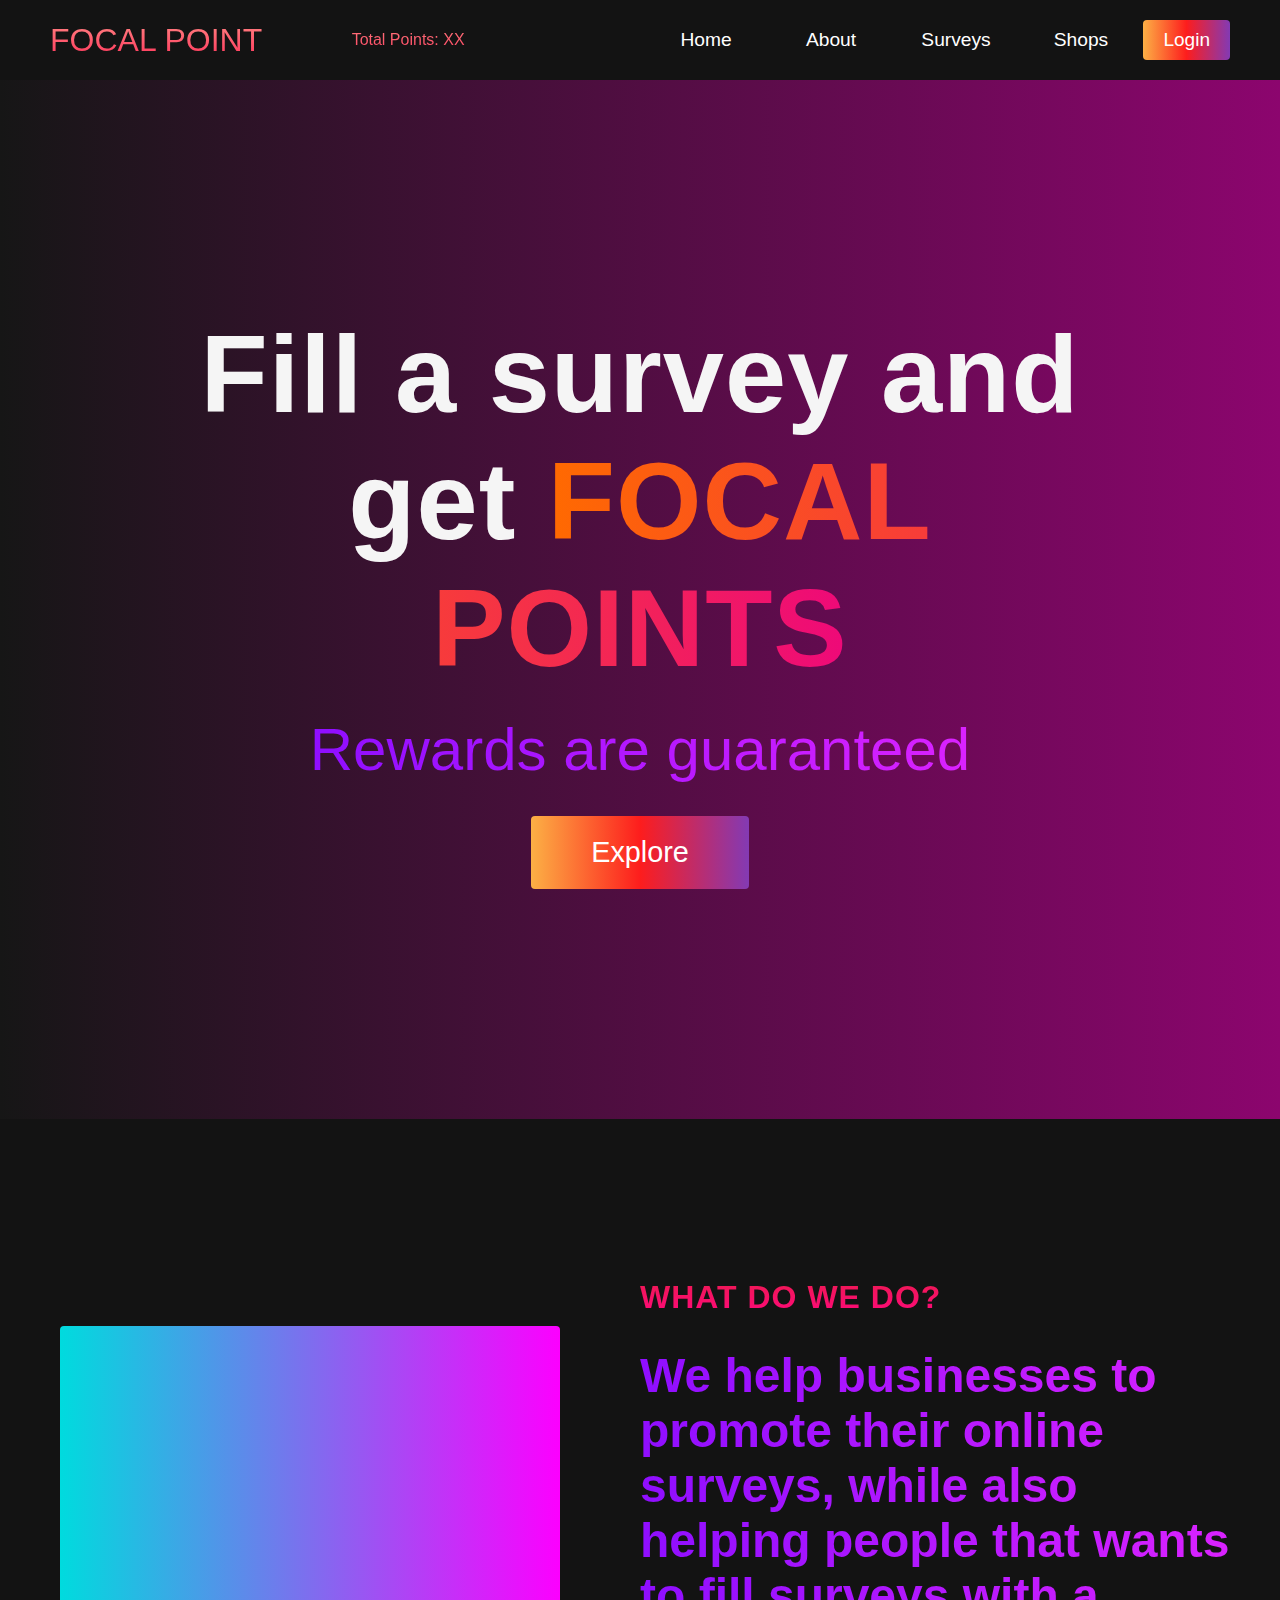
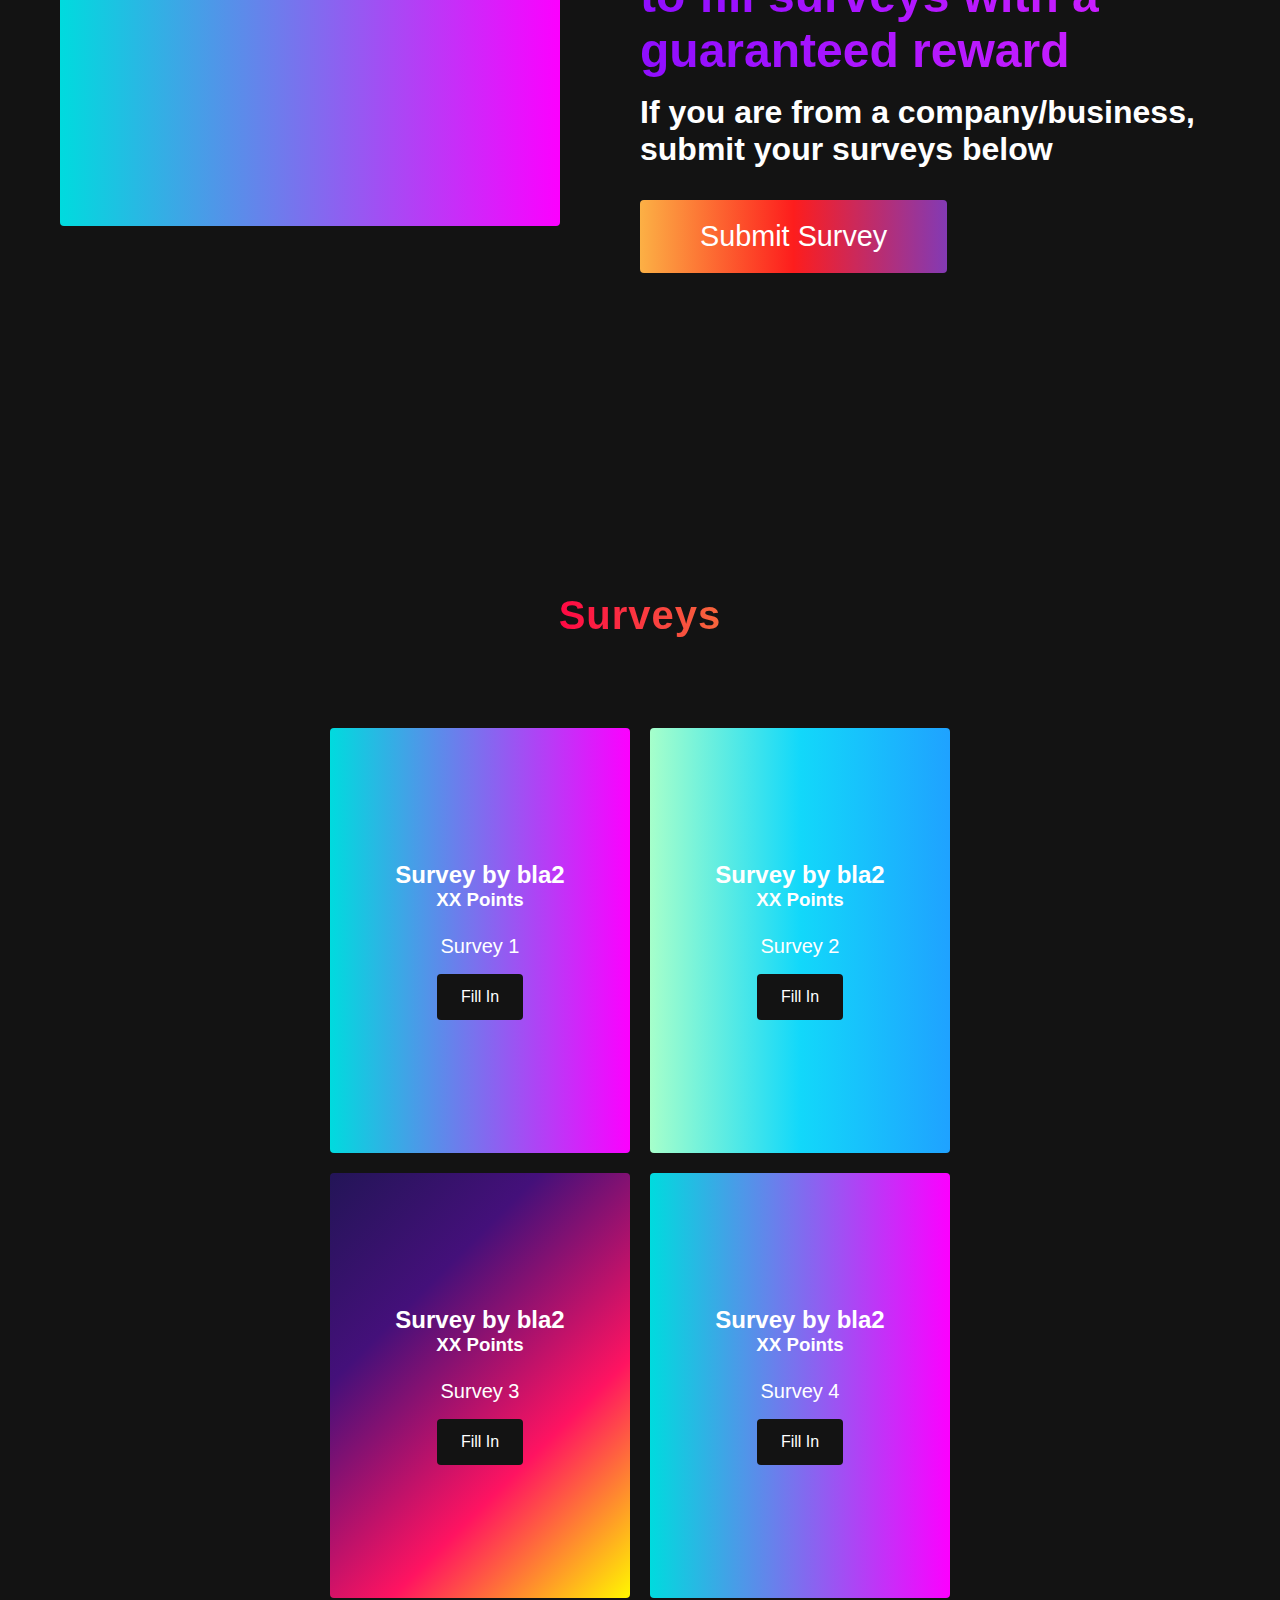
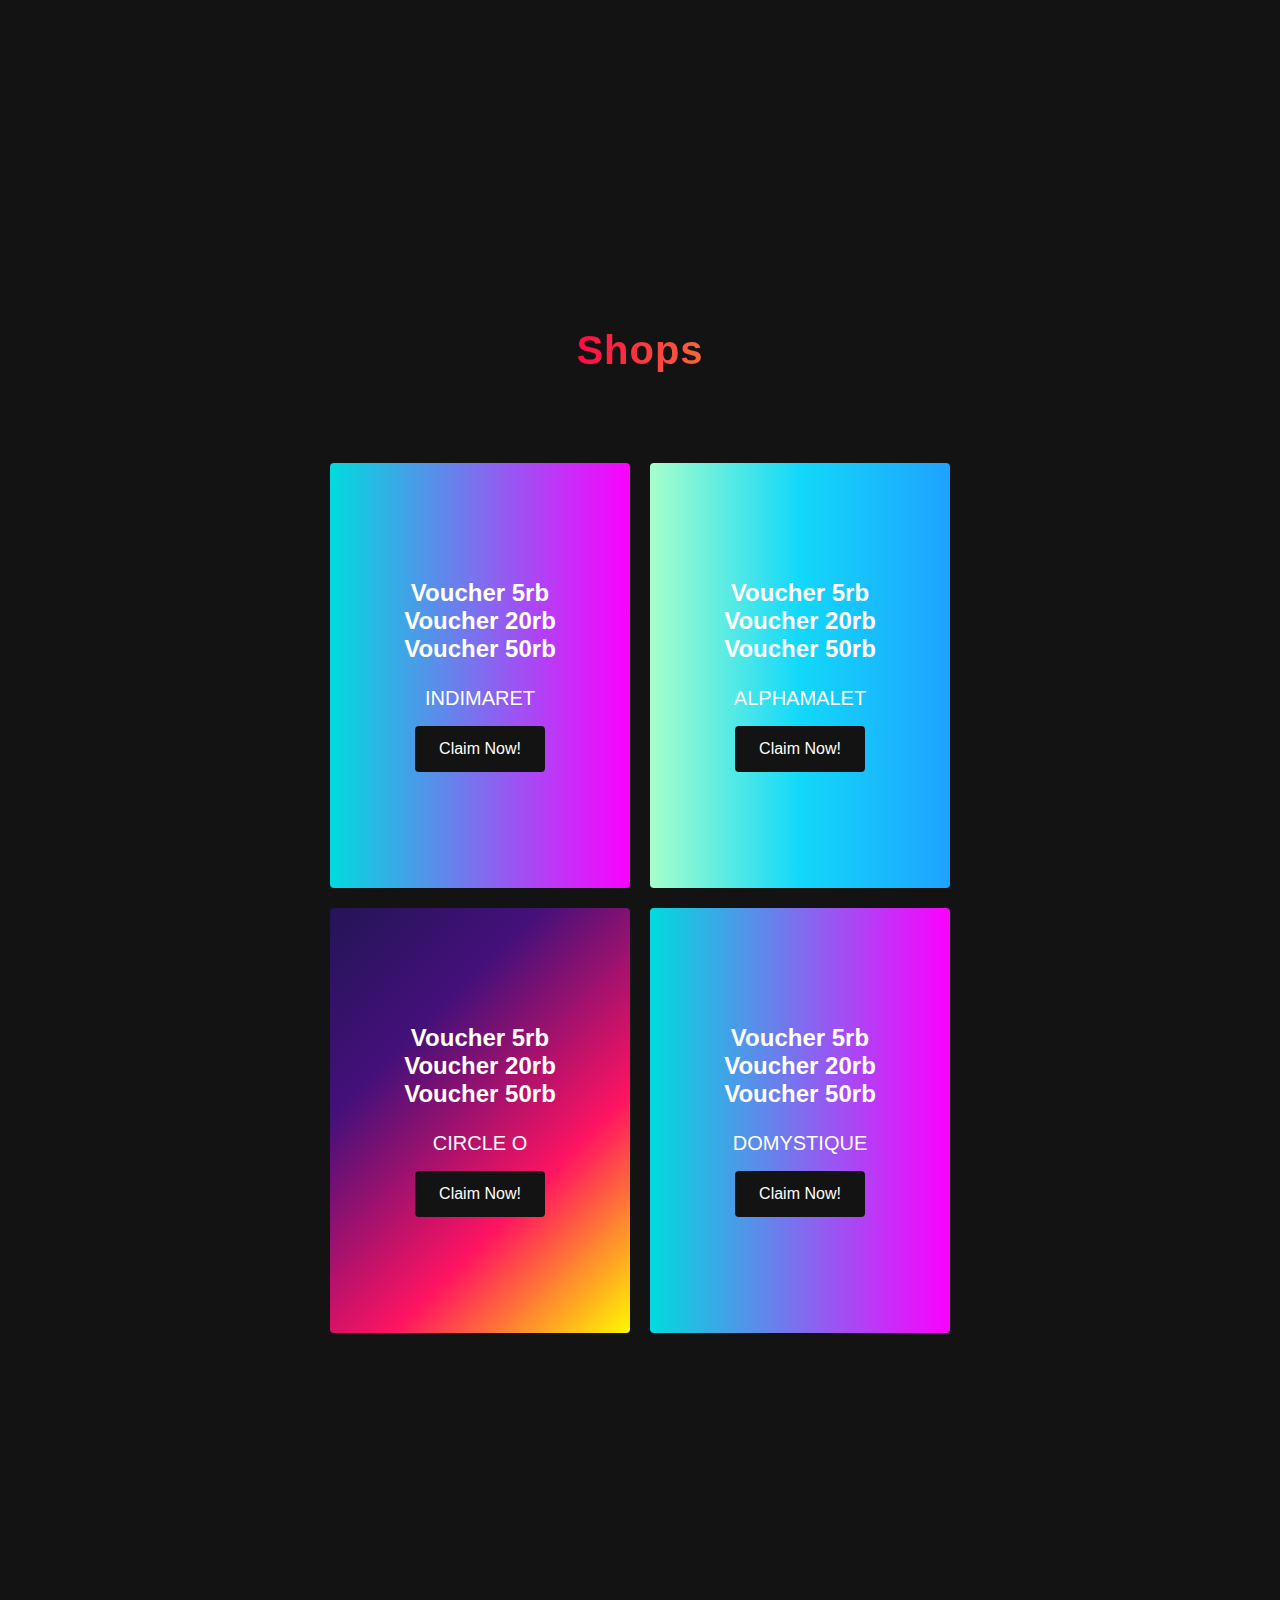
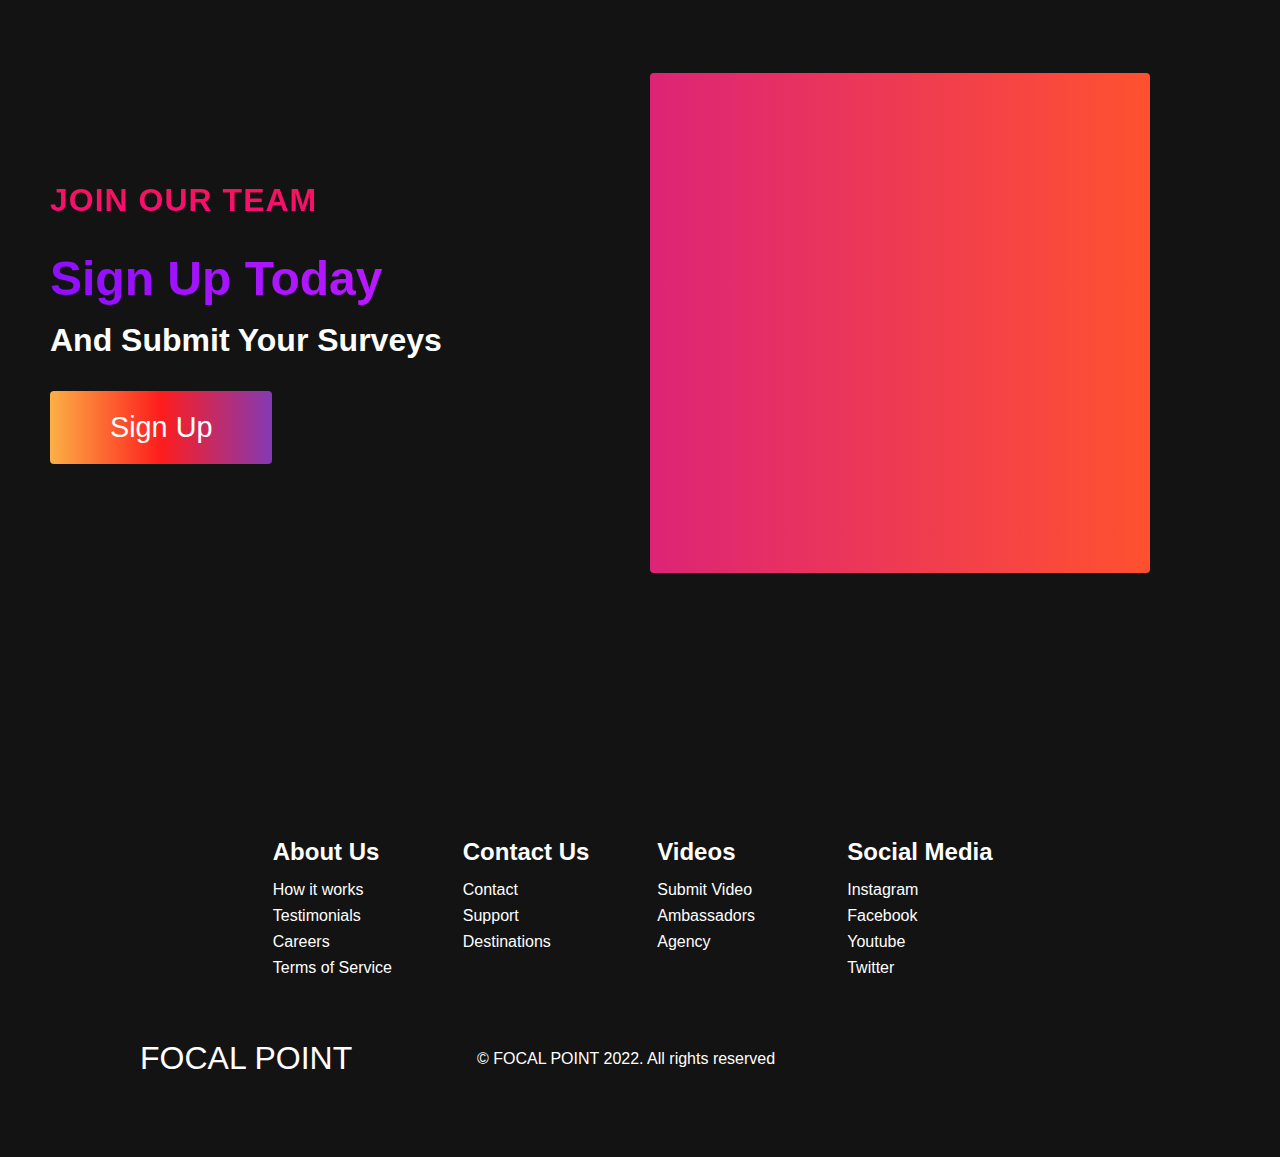
<file: index.html>
<!DOCTYPE html>
<html lang="en">
  <head>
    <meta charset="UTF-8" />
    <meta name="viewport" content="width=device-width, initial-scale=1.0" />
    <title>Focal Point</title>
    <link rel="stylesheet" href="styles.css" />
    <link
      rel="stylesheet"
      href="https://use.fontawesome.com/releases/v5.14.0/css/all.css"
      integrity="sha384-HzLeBuhoNPvSl5KYnjx0BT+WB0QEEqLprO+NBkkk5gbc67FTaL7XIGa2w1L0Xbgc"
      crossorigin="anonymous"
    />
    <script src="https://ajax.googleapis.com/ajax/libs/jquery/2.1.4/jquery.min.js"></script>
  </head>
  <body>
    <!-- Navbar Section -->
    <nav class="navbar">
      <div class="navbar__container">
        <a id="navbar__logo" class="navbar-logo">FOCAL POINT</a>
        <a id="navbar__point__counter" class="navbar-logo" style="font-size: 1rem">Total Points: XX</a>
        <div class="navbar__toggle" id="mobile-menu">
          <span class="bar"></span>
          <span class="bar"></span>
          <span class="bar"></span>
        </div>
        <ul class="navbar__menu">
          <li class="navbar__item">
            <a href="#home" class="navbar__links" id="home-page">Home</a>
          </li>
          <li class="navbar__item">
            <a href="#about" class="navbar__links" id="about-page">About</a>
          </li>
          <li class="navbar__item">
            <a href="#services" class="navbar__links" id="services-page"
              >Surveys</a>
          </li>
          <li class="navbar__item">
            <a href="#shops" class="navbar__links" id="shops-page">Shops</a>
          </li>
          <!-- <li class="navbar__item">
            <a class="navbar__links" id="signup">Login</a>
          </li> -->
          <li class="navbar__item center__btn">
            <button class="button" style="max-height: 40px; font-size: 19px;" id="login">Login</button>
          </li>
          <li class="navbar__item">
            <a class="navbar__links" id="user"
              >Welcome,User!</a
            >
          </li>
        </ul>
      </div>
    </nav>
<!-- LOGIN -->
    <div id="login-modal" class="signup-modal-wrapper">
      <div class="modal">
        <div>
          <i id="close-login" class="fa fa-2x fa-times"></i>
        </div>
        <div id="signup-form">
          <h2>Login with Email</h2>
          <form action="#">
            <input class="form-control" type="text" placeholder="Email" id="email">
            <input class="form-control" type="password" placeholder="Password" id="password">
            <!-- <div id="submit-btn">Sign up</div> -->
            <input id="submit-btn" type="button" value="Login"> <!--onclick="openSignup();"-->
            <div>
              <span> Don't have an account? </span>
              <a href="#" id="create-acc"> Create account </a>
            </div>
          </form>
        </div>
      </div>
    </div>
<!-- SIGNUP -->
    <div id="signup-modal" class="signup-modal-wrapper">
      <div class="modal">
        <div>
          <i id="close-signup" class="fa fa-2x fa-times"></i>
        </div>
        <div id="signup-form">
          <h2>Signup with Email</h2>
          <form action="#">
            <input class="form-control" type="name" placeholder="name" id="name">
            <input class="form-control" type="text" placeholder="Email" id="email_signup">
            <input class="form-control" type="password" placeholder="Password" id="password_signup">
            <input class="form-control" type="password" placeholder="confirm password" id="confirm_password">
            <input class="button" style="display: initial;" id="openSignup" type="button" value="Signup"> <!--onclick="openSignup();"-->
          </form>
        </div>
      </div>
    </div>

  </div>
  
    <div id="contact_us" class="signup-modal-wrapper">
      <div class="modal">
        <div>
          <i id="close-contact" class="fa fa-2x fa-times"></i>
        </div>
        <div id="signup-form">
          <h2>For more information,</h2>
          <h2>please contact us at</h2>
          <h1>021 123456</h1>
        </div>
      </div>
    </div>

    <!-- Hero Section -->
    <div class="hero" id="home">
      <div class="hero__container">
        <h1 class="hero__heading">Fill a survey and get <span> FOCAL POINTS</span></h1>
        <p class="hero__description">Rewards are guaranteed</p>
        <button class="main__btn"><a href="#about">Explore</a></button>
      </div>
    </div>

    <!-- About Section -->
    <div class="main" id="about">
      <div class="main__container">
        <div class="main__img--container">
          <div class="main__img--card"><i class="fas fa-layer-group"></i></div>
        </div>
        <div class="main__content">
          <h1>What do we do?</h1>
          <h2>We help businesses to promote their online surveys, while also helping people that wants to fill surveys with a guaranteed reward</h2>
          <p>If you are from a company/business, submit your surveys below</p>
          <button class="main__btn" id="main__btn"><a>Submit Survey</a></button>
        </div>
      </div>
    </div>

    <div class="services" id="services">
      <h1>Surveys</h1>
      <div class="services__wrapper">
        <div class="services__card">
          <h2>Survey by bla2</h2>
          <h3>XX Points</h3>
          <p>Survey 1</p>
          <div class="services__btn"><button><a href="survey.html">Fill In</a></button></div>
        </div>
        <div class="services__card">
          <h2>Survey by bla2</h2>
          <h3>XX Points</h3>
          <p>Survey 2</p>
          <div class="services__btn"><button><a href="survey.html">Fill In</a></button></div>
        </div>
        <div class="services__card">
          <h2>Survey by bla2</h2>
          <h3>XX Points</h3>
          <p>Survey 3</p>
          <div class="services__btn"><button><a href="survey.html">Fill In</a></button></div>
        </div>
        <div class="services__card">
          <h2>Survey by bla2</h2>
          <h3>XX Points</h3>
          <p>Survey 4</p>
          <div class="services__btn"><button><a href="survey.html">Fill In</a></button></div>
        </div>
      </div>
    </div>

    <!-- Shops Section -->
    <div class="shops" id="shops">
      <h1>Shops</h1>
      <div class="shops__wrapper">
        <div class="shops__card">
          <h2>Voucher 5rb</h2> 
          <h2>Voucher 20rb</h2>
          <h2>Voucher 50rb</h2>
          <p>INDIMARET</p>
          <div class="shops__btn"><button><a href="shop.html">Claim Now!</a></button></div>
        </div>
        <div class="shops__card">
          <h2>Voucher 5rb</h2>
          <h2>Voucher 20rb</h2>
          <h2>Voucher 50rb</h2>
          <p>ALPHAMALET</p>
          <div class="shops__btn"><button><a href="shop.html">Claim Now!</a></button></div>
        </div>
        <div class="shops__card">
          <h2>Voucher 5rb</h2>
          <h2>Voucher 20rb</h2>
          <h2>Voucher 50rb</h2>
          <p>CIRCLE O</p>
          <div class="shops__btn"><button><a href="shop.html">Claim Now!</a></button></div>
        </div>
        <div class="shops__card">
          <h2>Voucher 5rb</h2>
          <h2>Voucher 20rb</h2>
          <h2>Voucher 50rb</h2>
          <p>DOMYSTIQUE</p>
          <div class="shops__btn"><button><a href="shop.html">Claim Now!</a></button></div>
        </div>
      </div>
    </div>

    <!-- Features Section -->
    <div class="main" id="sign-up">
      <div class="main__container" id="sign-off">
        <div class="main__content">
          <h1>Join Our Team</h1>
          <h2>Sign Up Today</h2>
          <p>And Submit Your Surveys</p>
          <button class="main__btn signup-show"><a>Sign Up</a></button>
        </div>
        <div class="main__img--container">
          <div class="main__img--card" id="card-2">
            <i class="fas fa-users"></i>
          </div>
        </div>
      </div>
    </div>

    <!-- Footer Section -->
    <div class="footer__container">
      <div class="footer_sho_links">
        <div class="footer__link--wrapper">
          <div class="footer__link--items">
            <h2>About Us</h2>
            <a href="/sign__up">How it works</a> <a href="/">Testimonials</a>
            <a href="/">Careers</a> <a href="/">Terms of Service</a>
          </div>
          <div class="footer__link--items">
            <h2>Contact Us</h2>
            <a href="/">Contact</a> <a href="/">Support</a>
            <a href="/">Destinations</a>
          </div>
        </div>
        <div class="footer__link--wrapper">
          <div class="footer__link--items">
            <h2>Videos</h2>
            <a href="/">Submit Video</a> <a href="/">Ambassadors</a>
            <a href="/">Agency</a>
          </div>
          <div class="footer__link--items">
            <h2>Social Media</h2>
            <a href="/">Instagram</a> <a href="/">Facebook</a>
            <a href="/">Youtube</a> <a href="/">Twitter</a>
          </div>
        </div>
      </div>
      <section class="social__media">
        <div class="social__media--wrap">
          <div class="footer__logo">
            <a href="/" id="footer__logo">FOCAL POINT</a>
          </div>
          <p class="website__rights">© FOCAL POINT 2022. All rights reserved</p>
          <div class="social__icons">
            <a href="/" class="social__icon--link" target="_blank"
              ><i class="fab fa-facebook"></i
            ></a>
            <a href="/" class="social__icon--link"
              ><i class="fab fa-instagram"></i
            ></a>
            <a href="/" class="social__icon--link"
              ><i class="fab fa-youtube"></i
            ></a>
            <a href="/" class="social__icon--link"
              ><i class="fab fa-linkedin"></i
            ></a>
            <a href="/" class="social__icon--link"
              ><i class="fab fa-twitter"></i
            ></a>
          </div>
        </div>
      </section>
    </div>

    <script src="./app.js"></script>
  </body>
</html>
</file>
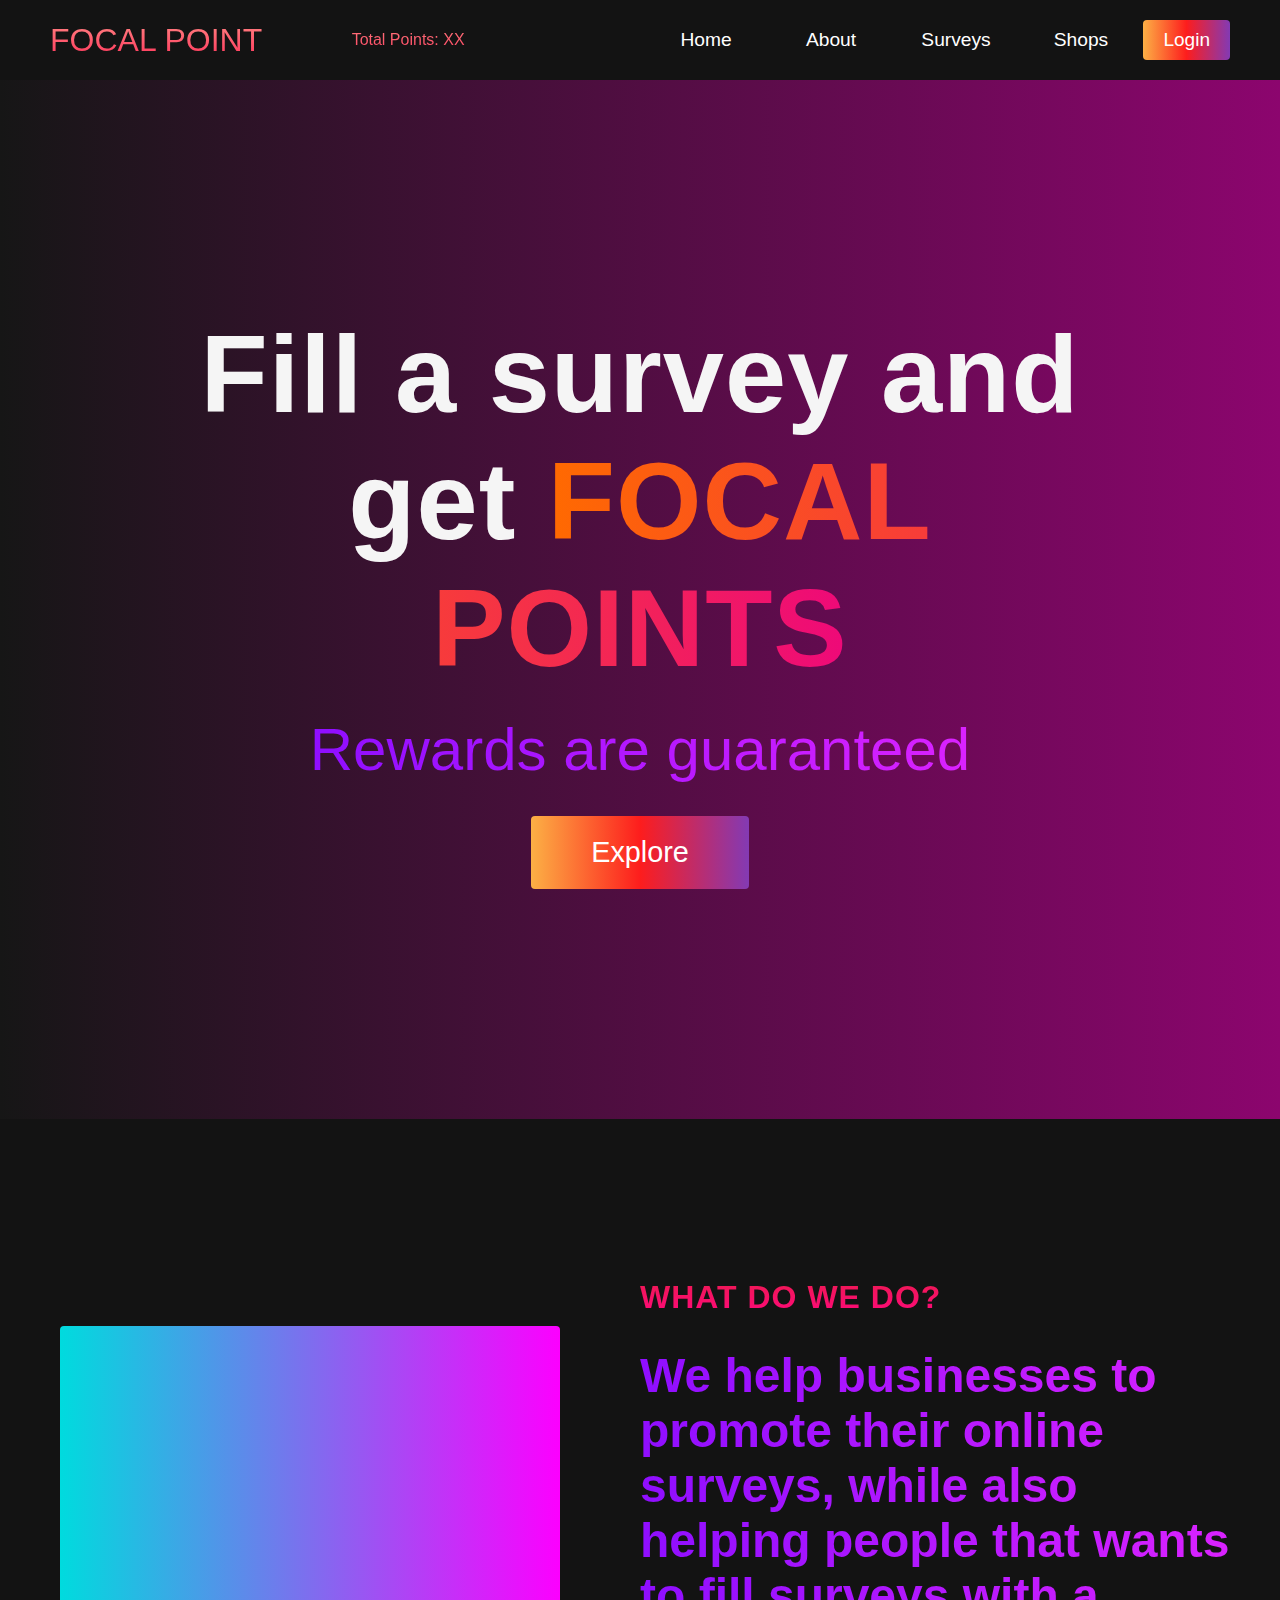
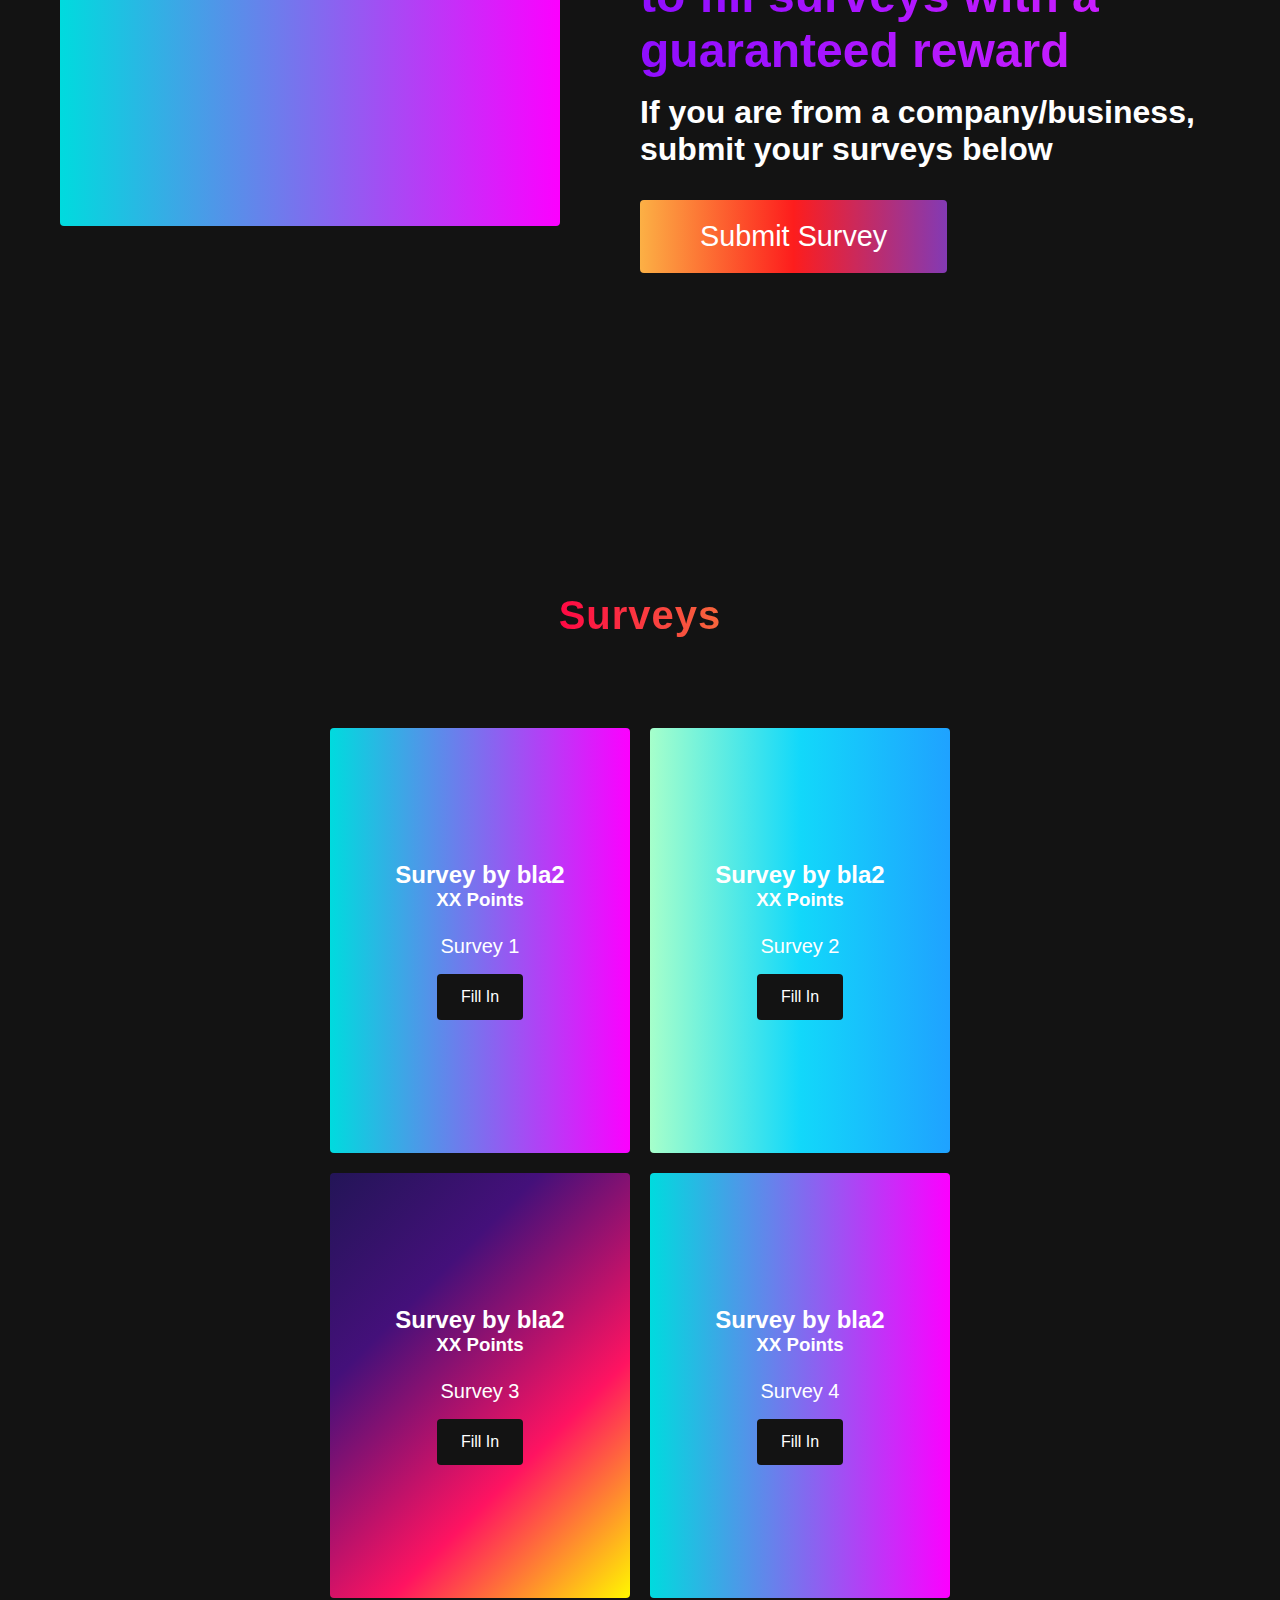
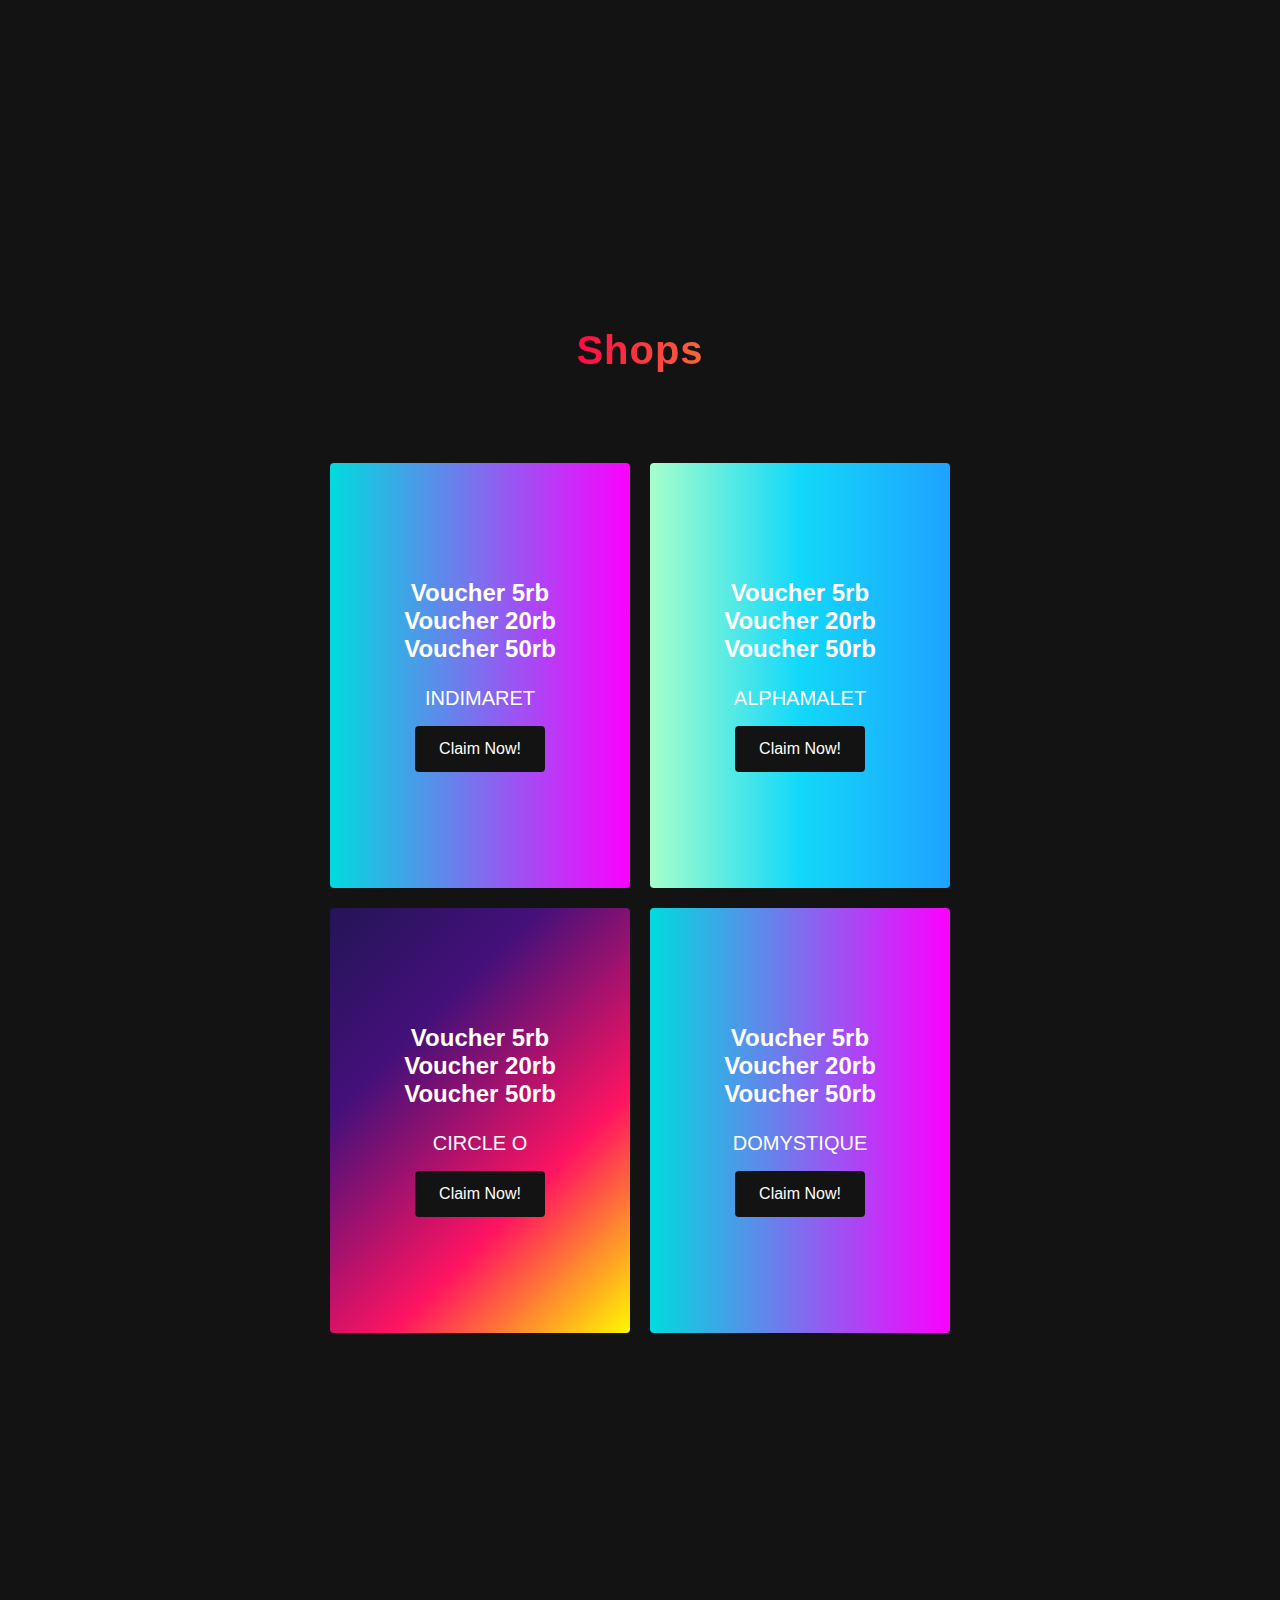
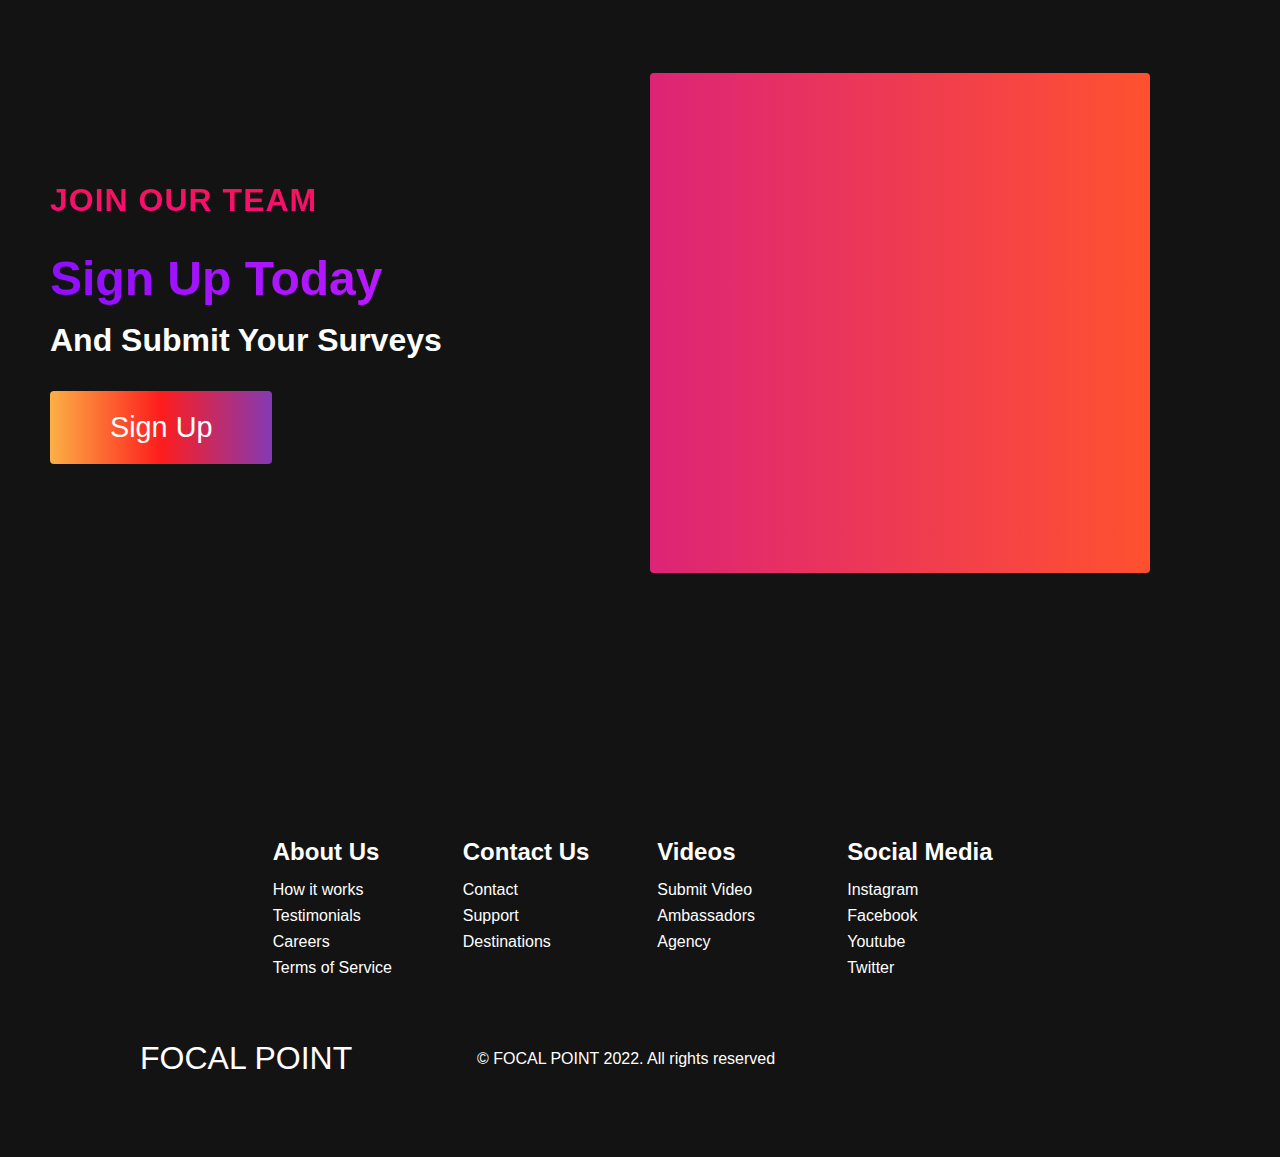
<file: homepage/index.html>
<!DOCTYPE html>
<html lang="en">
  <head>
    <meta charset="UTF-8" />
    <meta name="viewport" content="width=device-width, initial-scale=1.0" />
    <title>Focal Point</title>
    <link rel="stylesheet" href="styles.css" />
    <link
      rel="stylesheet"
      href="https://use.fontawesome.com/releases/v5.14.0/css/all.css"
      integrity="sha384-HzLeBuhoNPvSl5KYnjx0BT+WB0QEEqLprO+NBkkk5gbc67FTaL7XIGa2w1L0Xbgc"
      crossorigin="anonymous"
    />
    <script src="https://ajax.googleapis.com/ajax/libs/jquery/2.1.4/jquery.min.js"></script>
  </head>
  <body>
    <!-- Navbar Section -->
    <nav class="navbar">
      <div class="navbar__container">
        <a id="navbar__logo" class="navbar-logo">FOCAL POINT</a>
        <a id="navbar__point__counter" class="navbar-logo" style="font-size: 1rem">Total Points: XX</a>
        <div class="navbar__toggle" id="mobile-menu">
          <span class="bar"></span>
          <span class="bar"></span>
          <span class="bar"></span>
        </div>
        <ul class="navbar__menu">
          <li class="navbar__item">
            <a href="#home" class="navbar__links" id="home-page">Home</a>
          </li>
          <li class="navbar__item">
            <a href="#about" class="navbar__links" id="about-page">About</a>
          </li>
          <li class="navbar__item">
            <a href="#services" class="navbar__links" id="services-page"
              >Surveys</a>
          </li>
          <li class="navbar__item">
            <a href="#shops" class="navbar__links" id="shops-page">Shops</a>
          </li>
          <!-- <li class="navbar__item">
            <a class="navbar__links" id="signup">Login</a>
          </li> -->
          <li class="navbar__item center__btn">
            <button class="button" style="max-height: 40px; font-size: 19px;" id="login">Login</button>
          </li>
          <li class="navbar__item">
            <a class="navbar__links" id="user"
              >Welcome,User!</a
            >
          </li>
        </ul>
      </div>
    </nav>
<!-- LOGIN -->
    <div id="login-modal" class="signup-modal-wrapper">
      <div class="modal">
        <div>
          <i id="close-login" class="fa fa-2x fa-times"></i>
        </div>
        <div id="signup-form">
          <h2>Login with Email</h2>
          <form action="#">
            <input class="form-control" type="text" placeholder="Email" id="email">
            <input class="form-control" type="password" placeholder="Password" id="password">
            <!-- <div id="submit-btn">Sign up</div> -->
            <input id="submit-btn" type="button" value="Login"> <!--onclick="openSignup();"-->
            <div>
              <span> Don't have an account? </span>
              <a href="#" id="create-acc"> Create account </a>
            </div>
          </form>
        </div>
      </div>
    </div>
<!-- SIGNUP -->
    <div id="signup-modal" class="signup-modal-wrapper">
      <div class="modal">
        <div>
          <i id="close-signup" class="fa fa-2x fa-times"></i>
        </div>
        <div id="signup-form">
          <h2>Signup with Email</h2>
          <form action="#">
            <input class="form-control" type="name" placeholder="name" id="name">
            <input class="form-control" type="text" placeholder="Email" id="email_signup">
            <input class="form-control" type="password" placeholder="Password" id="password_signup">
            <input class="form-control" type="password" placeholder="confirm password" id="confirm_password">
            <input class="button" style="display: initial;" id="openSignup" type="button" value="Signup"> <!--onclick="openSignup();"-->
          </form>
        </div>
      </div>
    </div>

  </div>
  
    <div id="contact_us" class="signup-modal-wrapper">
      <div class="modal">
        <div>
          <i id="close-contact" class="fa fa-2x fa-times"></i>
        </div>
        <div id="signup-form">
          <h2>For more information,</h2>
          <h2>please contact us at</h2>
          <h1>021 123456</h1>
        </div>
      </div>
    </div>

    <!-- Hero Section -->
    <div class="hero" id="home">
      <div class="hero__container">
        <h1 class="hero__heading">Fill a survey and get <span> FOCAL POINTS</span></h1>
        <p class="hero__description">Rewards are guaranteed</p>
        <button class="main__btn"><a href="#about">Explore</a></button>
      </div>
    </div>

    <!-- About Section -->
    <div class="main" id="about">
      <div class="main__container">
        <div class="main__img--container">
          <div class="main__img--card"><i class="fas fa-layer-group"></i></div>
        </div>
        <div class="main__content">
          <h1>What do we do?</h1>
          <h2>We help businesses to promote their online surveys, while also helping people that wants to fill surveys with a guaranteed reward</h2>
          <p>If you are from a company/business, submit your surveys below</p>
          <button class="main__btn" id="main__btn"><a>Submit Survey</a></button>
        </div>
      </div>
    </div>

    <div class="services" id="services">
      <h1>Surveys</h1>
      <div class="services__wrapper">
        <div class="services__card">
          <h2>Survey by bla2</h2>
          <h3>XX Points</h3>
          <p>Survey 1</p>
          <div class="services__btn"><button><a href="../Fill_a_Survey/survey.html">Fill In</a></button></div>
        </div>
        <div class="services__card">
          <h2>Survey by bla2</h2>
          <h3>XX Points</h3>
          <p>Survey 2</p>
          <div class="services__btn"><button><a href="../Fill_a_Survey/survey.html">Fill In</a></button></div>
        </div>
        <div class="services__card">
          <h2>Survey by bla2</h2>
          <h3>XX Points</h3>
          <p>Survey 3</p>
          <div class="services__btn"><button><a href="../Fill_a_Survey/survey.html">Fill In</a></button></div>
        </div>
        <div class="services__card">
          <h2>Survey by bla2</h2>
          <h3>XX Points</h3>
          <p>Survey 4</p>
          <div class="services__btn"><button><a href="../Fill_a_Survey/survey.html">Fill In</a></button></div>
        </div>
      </div>
    </div>

    <!-- Shops Section -->
    <div class="shops" id="shops">
      <h1>Shops</h1>
      <div class="shops__wrapper">
        <div class="shops__card">
          <h2>Voucher 5rb</h2> 
          <h2>Voucher 20rb</h2>
          <h2>Voucher 50rb</h2>
          <p>INDIMARET</p>
          <div class="shops__btn"><button><a href="../shop/shop.html">Claim Now!</a></button></div>
        </div>
        <div class="shops__card">
          <h2>Voucher 5rb</h2>
          <h2>Voucher 20rb</h2>
          <h2>Voucher 50rb</h2>
          <p>ALPHAMALET</p>
          <div class="shops__btn"><button><a href="../shop/shop.html">Claim Now!</a></button></div>
        </div>
        <div class="shops__card">
          <h2>Voucher 5rb</h2>
          <h2>Voucher 20rb</h2>
          <h2>Voucher 50rb</h2>
          <p>CIRCLE O</p>
          <div class="shops__btn"><button><a href="../shop/shop.html">Claim Now!</a></button></div>
        </div>
        <div class="shops__card">
          <h2>Voucher 5rb</h2>
          <h2>Voucher 20rb</h2>
          <h2>Voucher 50rb</h2>
          <p>DOMYSTIQUE</p>
          <div class="shops__btn"><button><a href="../shop/shop.html">Claim Now!</a></button></div>
        </div>
      </div>
    </div>

    <!-- Features Section -->
    <div class="main" id="sign-up">
      <div class="main__container" id="sign-off">
        <div class="main__content">
          <h1>Join Our Team</h1>
          <h2>Sign Up Today</h2>
          <p>And Submit Your Surveys</p>
          <button class="main__btn signup-show"><a>Sign Up</a></button>
        </div>
        <div class="main__img--container">
          <div class="main__img--card" id="card-2">
            <i class="fas fa-users"></i>
          </div>
        </div>
      </div>
    </div>

    <!-- Footer Section -->
    <div class="footer__container">
      <div class="footer_sho_links">
        <div class="footer__link--wrapper">
          <div class="footer__link--items">
            <h2>About Us</h2>
            <a href="/sign__up">How it works</a> <a href="/">Testimonials</a>
            <a href="/">Careers</a> <a href="/">Terms of Service</a>
          </div>
          <div class="footer__link--items">
            <h2>Contact Us</h2>
            <a href="/">Contact</a> <a href="/">Support</a>
            <a href="/">Destinations</a>
          </div>
        </div>
        <div class="footer__link--wrapper">
          <div class="footer__link--items">
            <h2>Videos</h2>
            <a href="/">Submit Video</a> <a href="/">Ambassadors</a>
            <a href="/">Agency</a>
          </div>
          <div class="footer__link--items">
            <h2>Social Media</h2>
            <a href="/">Instagram</a> <a href="/">Facebook</a>
            <a href="/">Youtube</a> <a href="/">Twitter</a>
          </div>
        </div>
      </div>
      <section class="social__media">
        <div class="social__media--wrap">
          <div class="footer__logo">
            <a href="/" id="footer__logo">FOCAL POINT</a>
          </div>
          <p class="website__rights">© FOCAL POINT 2022. All rights reserved</p>
          <div class="social__icons">
            <a href="/" class="social__icon--link" target="_blank"
              ><i class="fab fa-facebook"></i
            ></a>
            <a href="/" class="social__icon--link"
              ><i class="fab fa-instagram"></i
            ></a>
            <a href="/" class="social__icon--link"
              ><i class="fab fa-youtube"></i
            ></a>
            <a href="/" class="social__icon--link"
              ><i class="fab fa-linkedin"></i
            ></a>
            <a href="/" class="social__icon--link"
              ><i class="fab fa-twitter"></i
            ></a>
          </div>
        </div>
      </section>
    </div>

    <script src="./app.js"></script>
  </body>
</html>
</file>
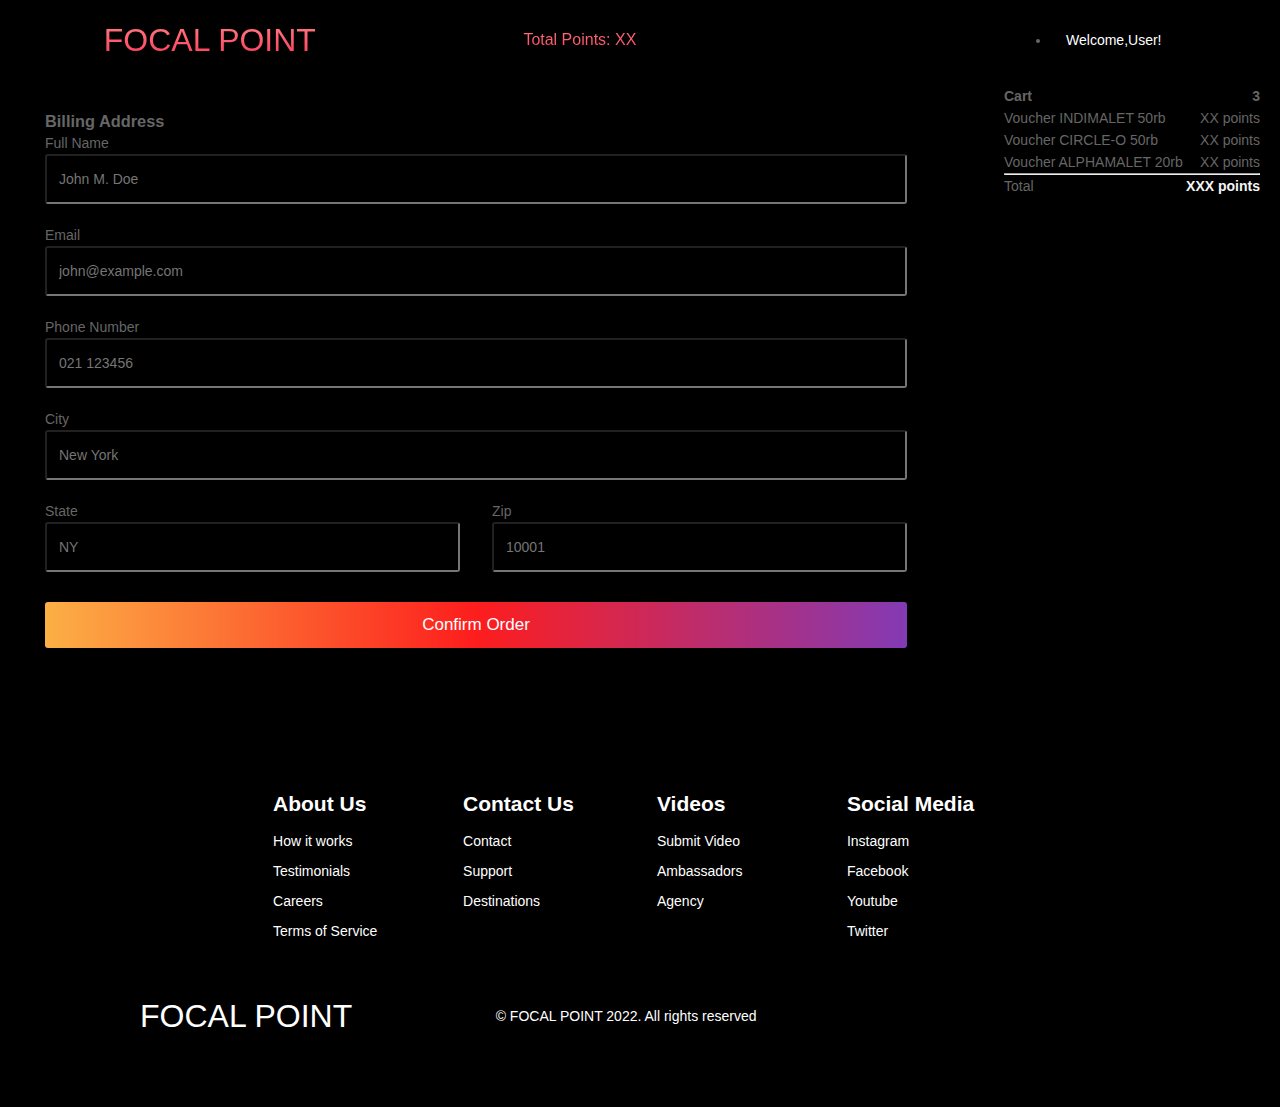
<file: shop.html>
<!DOCTYPE html>
<html lang="en">
  <head>
    <meta charset="UTF-8" />
    <meta name="viewport" content="width=device-width, initial-scale=1.0" />
    <title>Focal Point</title>
    <link rel="stylesheet" href="shop.css"/>
    <link
      rel="stylesheet"
      href="https://use.fontawesome.com/releases/v5.14.0/css/all.css"
      integrity="sha384-HzLeBuhoNPvSl5KYnjx0BT+WB0QEEqLprO+NBkkk5gbc67FTaL7XIGa2w1L0Xbgc"
      crossorigin="anonymous"
  />
  </head>
  <body>
    <!-- Navbar Section -->
    <nav class="navbar">
      <div class="navbar__container">
      <a id="navbar__logo">FOCAL POINT</a>
      <a id="navbar__logo" style="font-size: 1rem">Total Points: XX</a>
      <div class="navbar__toggle" id="mobile-menu">
          <span class="bar"></span> <span class="bar"></span>
          <span class="bar"></span>
      </div>
      <ul class="navbar__menu">
          <li class="navbar__item">
          <a class="navbar__links" id="user">Welcome,User!</a>
          </li>
      </ul>
      </div>
    </nav>
    <div class="row">
      <div class="col-75">
        <div class="container">
          <form action="index.html"> 
            <div class="row">
              <div class="col-50">
                <h3>Billing Address</h3>
                <label for="fname"><i class="fa fa-user"></i> Full Name</label>
                <input type="text" id="fname" name="firstname" placeholder="John M. Doe">
                <label for="email"><i class="fa fa-envelope"></i> Email</label>
                <input type="text" id="email" name="email" placeholder="john@example.com">
                <label for="adr"><i class="fa fa-address-card-o"></i> Phone Number</label>
                <input type="text" id="adr" name="address" placeholder="021 123456">
                <label for="city"><i class="fa fa-institution"></i> City</label>
                <input type="text" id="city" name="city" placeholder="New York">    
                <div class="row">
                  <div class="col-50">
                    <label for="state">State</label>
                    <input type="text" id="state" name="state" placeholder="NY">
                  </div>
                  <div class="col-50">
                    <label for="zip">Zip</label>
                    <input type="text" id="zip" name="zip" placeholder="10001">
                  </div>
                </div>
              </div>    
            </div>
            <input type="submit" value="Confirm Order" class="btn">
          </form>
        </div>
      </div>
    
      <div class="col-25">
        <div class="container">
          <h4>Cart
            <span class="price" style="color:rgba(red, green, blue, alpha)">
              <i class="fa fa-shopping-cart"></i>
              <b>3</b>
            </span>
          </h4>
          <p>Voucher INDIMALET 50rb <span class="price">XX points</span></p>
          <p>Voucher CIRCLE-O 50rb <span class="price">XX points</span></p>
          <p>Voucher ALPHAMALET 20rb <span class="price">XX points</span></p>
          <hr>
          <p>Total <span class="price" style="color:whitesmoke"><b>XXX points</b></span></p>
        </div>
      </div>
    </div> 
    <div class="footer__container">
      <div class="footer_sho_links">
        <div class="footer__link--wrapper">
          <div class="footer__link--items">
            <h2>About Us</h2>
            <a href="/sign__up">How it works</a> <a href="/">Testimonials</a>
            <a href="/">Careers</a> <a href="/">Terms of Service</a>
          </div>
          <div class="footer__link--items">
            <h2>Contact Us</h2>
            <a href="/">Contact</a> <a href="/">Support</a>
            <a href="/">Destinations</a>
          </div>
        </div>
        <div class="footer__link--wrapper">
          <div class="footer__link--items">
            <h2>Videos</h2>
            <a href="/">Submit Video</a> <a href="/">Ambassadors</a>
            <a href="/">Agency</a>
          </div>
          <div class="footer__link--items">
            <h2>Social Media</h2>
            <a href="/">Instagram</a> <a href="/">Facebook</a>
            <a href="/">Youtube</a> <a href="/">Twitter</a>
          </div>
        </div>
      </div>
      <section class="social__media">
        <div class="social__media--wrap">
          <div class="footer__logo">
            <a href="/" id="footer__logo">FOCAL POINT</a>
          </div>
          <p class="website__rights">© FOCAL POINT 2022. All rights reserved</p>
          <div class="social__icons">
            <a href="/" class="social__icon--link" target="_blank"
              ><i class="fab fa-facebook"></i
            ></a>
            <a href="/" class="social__icon--link"
              ><i class="fab fa-instagram"></i
            ></a>
            <a href="/" class="social__icon--link"
              ><i class="fab fa-youtube"></i
            ></a>
            <a href="/" class="social__icon--link"
              ><i class="fab fa-linkedin"></i
            ></a>
            <a href="/" class="social__icon--link"
              ><i class="fab fa-twitter"></i
            ></a>
          </div>
        </div>
      </section>
    </div>

    <script src="./app.js"></script>
  </body>
</html>
</file>
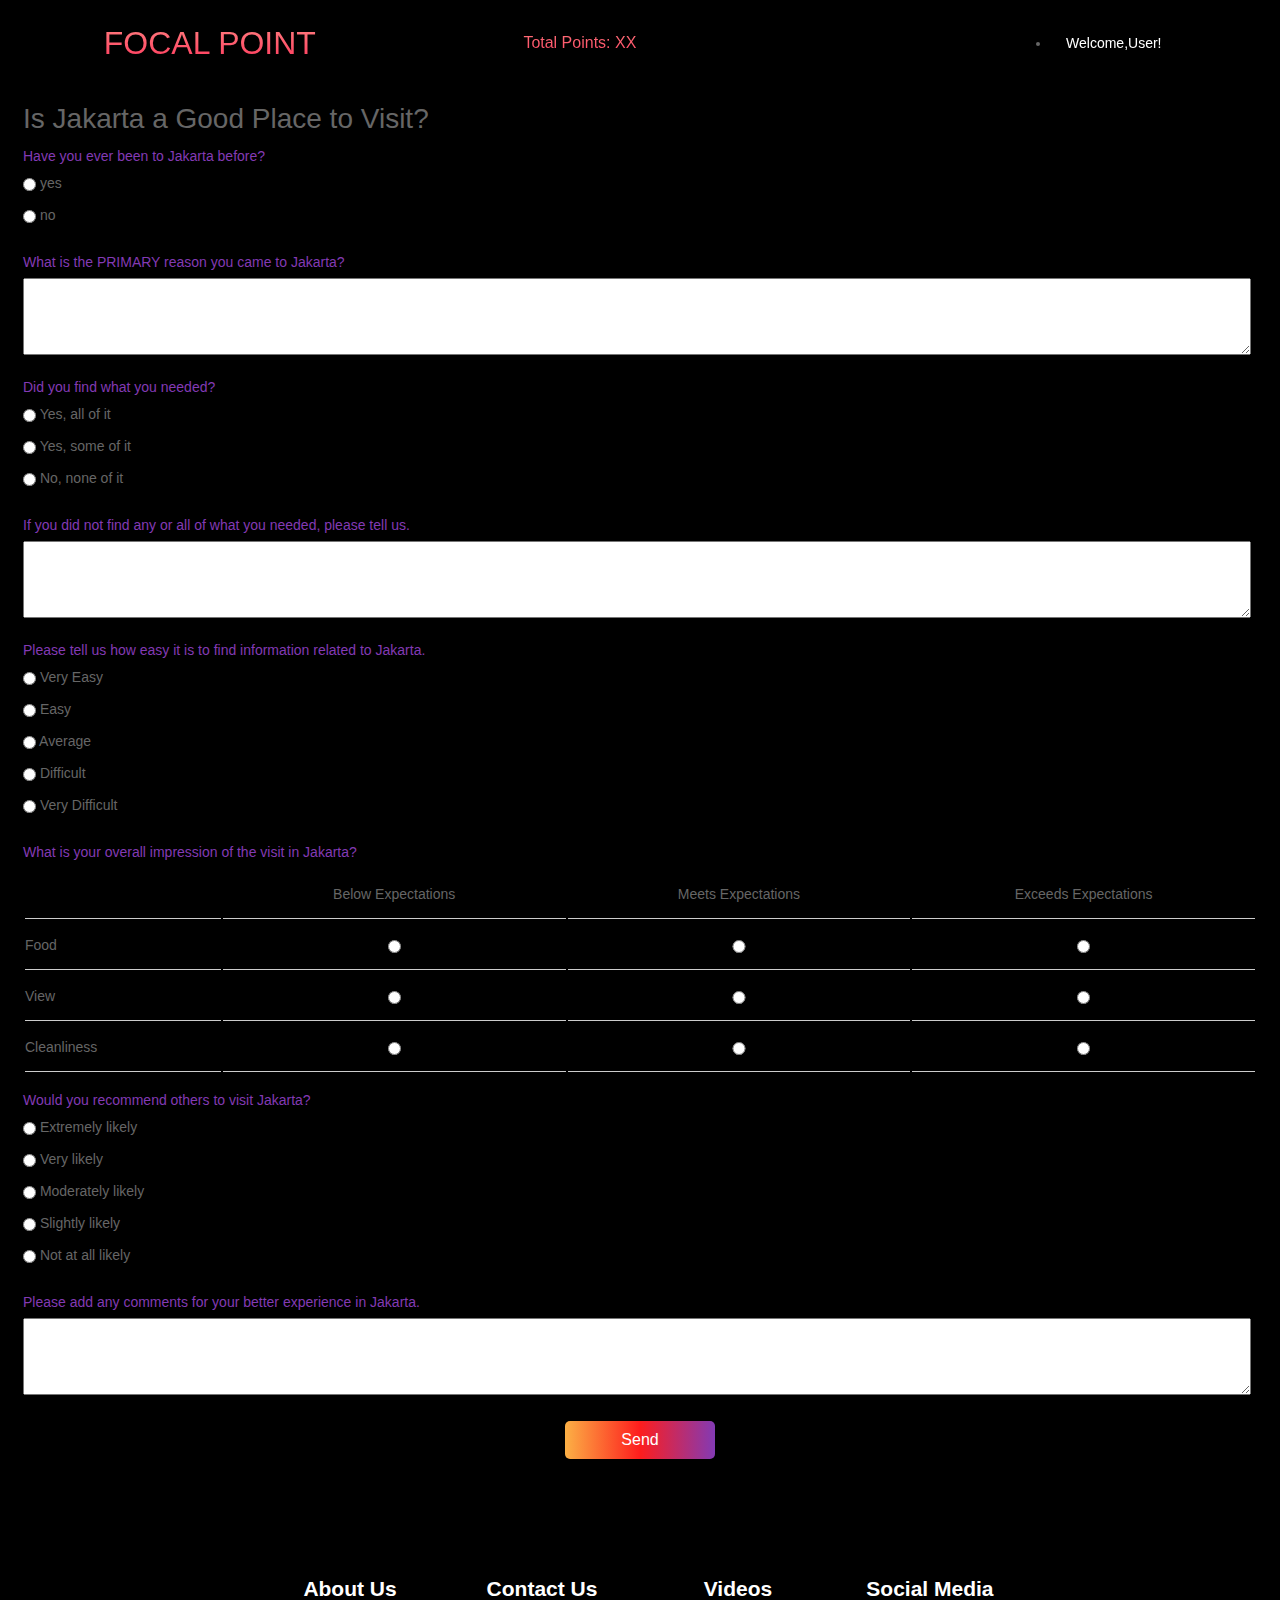
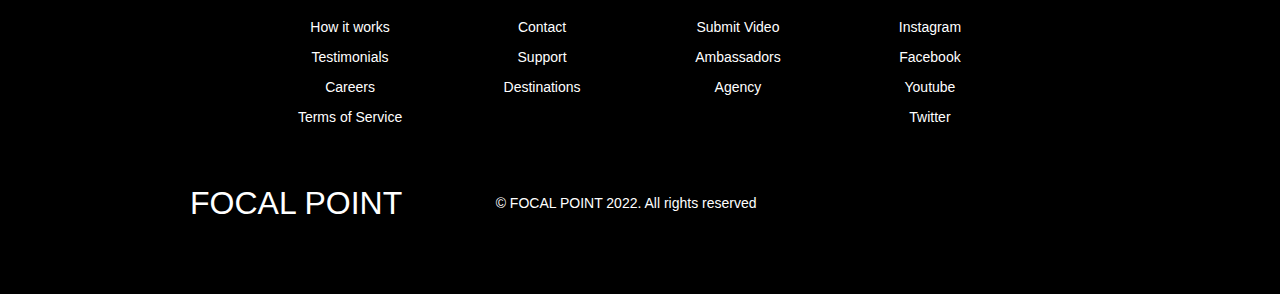
<file: survey.html>
<!DOCTYPE html>
<html lang="en">
  <head>
    <meta charset="UTF-8" />
    <meta name="viewport" content="width=device-width, initial-scale=1.0" />
    <title>Focal Point</title>
    <link rel="stylesheet" href="survey.css" />
    <link
      rel="stylesheet"
      href="https://use.fontawesome.com/releases/v5.14.0/css/all.css"
      integrity="sha384-HzLeBuhoNPvSl5KYnjx0BT+WB0QEEqLprO+NBkkk5gbc67FTaL7XIGa2w1L0Xbgc"
      crossorigin="anonymous"
    />
  </head>
  <body>
    <nav class="navbar">
        <div class="navbar__container">
        <a id="navbar__logo">FOCAL POINT</a>
        <a id="navbar__logo" style="font-size: 1rem">Total Points: XX</a>
        <div class="navbar__toggle" id="mobile-menu">
            <span class="bar"></span> <span class="bar"></span>
            <span class="bar"></span>
        </div>
        <ul class="navbar__menu">
            <li class="navbar__item">
            <a class="navbar__links" id="user">Welcome,User!</a>
            </li>
        </ul>
        </div>
    </nav>
    <div class="testbox">
      <form action="index.html">
        <h1>Is Jakarta a Good Place to Visit?</h1>
        <p class="question">Have you ever been to Jakarta before?</p>
        <div class="question-answer">
          <label><input type="radio" value="none" name="visited" /> yes</label>
          <label><input type="radio" value="none" name="visited" /> no</label>
        </div>
        <p class="question">What is the PRIMARY reason you came to Jakarta?</p>
        <textarea rows="5"></textarea>
        <p class="question">Did you find what you needed?</p>
        <div class="question-answer">
          <label><input type="radio" value="none" name="needed" /> Yes, all of it</label>
          <label><input type="radio" value="none" name="needed" /> Yes, some of it</label>
          <label><input type="radio" value="none" name="needed" /> No, none of it</label>
        </div>
        <p class="question">If you did not find any or all of what you needed, please tell us.</p>
        <textarea rows="5"></textarea>
        <p class="question">Please tell us how easy it is to find information related to Jakarta.</p>
        <div class="question-answer">
          <label><input type="radio" value="none" name="easy" /> Very Easy</label>
          <label><input type="radio" value="none" name="easy" /> Easy</label>
          <label><input type="radio" value="none" name="easy" /> Average</label>
          <label><input type="radio" value="none" name="easy" /> Difficult</label>
          <label><input type="radio" value="none" name="easy" /> Very Difficult</label>
        </div>
        <p class="question">What is your overall impression of the visit in Jakarta?</p>
        <table>
          <tr>
            <th class="first-col"></th>
            <th>Below Expectations</th>
            <th>Meets Expectations</th>
            <th>Exceeds Expectations</th>
          </tr>
          <tr>
            <td class="first-col">Food</td>
            <td><input type="radio" value="none" name="professional" /></td>
            <td><input type="radio" value="none" name="professional" /></td>
            <td><input type="radio" value="none" name="professional" /></td>
          </tr>
          <tr>
            <td class="first-col">View</td>
            <td><input type="radio" value="none" name="Informative" /></td>
            <td><input type="radio" value="none" name="Informative" /></td>
            <td><input type="radio" value="none" name="Informative" /></td>
          </tr>
          <tr>
            <td class="first-col">Cleanliness</td>
            <td><input type="radio" value="none" name="Visually" /></td>
            <td><input type="radio" value="none" name="Visually" /></td>
            <td><input type="radio" value="none" name="Visually" /></td>
          </tr>
        </table>
        <p class="question">Would you recommend others to visit Jakarta?</p>
        <div class="question-answer">
          <label><input type="radio" value="none" name="likelihood" /> Extremely likely</label>
          <label><input type="radio" value="none" name="likelihood" /> Very likely</label>
          <label><input type="radio" value="none" name="likelihood" /> Moderately likely</label>
          <label><input type="radio" value="none" name="likelihood" /> Slightly likely</label>
          <label><input type="radio" value="none" name="likelihood" /> Not at all likely</label>
        </div>
        <p class="question">Please add any comments for your better experience in Jakarta.</p>
        <textarea rows="5"></textarea>
        <div class="btn-block">
          <button>Send</button>
        </div>
      </form>
        </div>
      </body>
      <div class="footer__container">
        <div class="footer_sho_links">
          <div class="footer__link--wrapper">
            <div class="footer__link--items">
              <h2>About Us</h2>
              <a href="/sign__up">How it works</a> <a href="/">Testimonials</a>
              <a href="/">Careers</a> <a href="/">Terms of Service</a>
            </div>
            <div class="footer__link--items">
              <h2>Contact Us</h2>
              <a href="/">Contact</a> <a href="/">Support</a>
              <a href="/">Destinations</a>
            </div>
          </div>
          <div class="footer__link--wrapper">
            <div class="footer__link--items">
              <h2>Videos</h2>
              <a href="/">Submit Video</a> <a href="/">Ambassadors</a>
              <a href="/">Agency</a>
            </div>
            <div class="footer__link--items">
              <h2>Social Media</h2>
              <a href="/">Instagram</a> <a href="/">Facebook</a>
              <a href="/">Youtube</a> <a href="/">Twitter</a>
            </div>
          </div>
        </div>
        <section class="social__media">
          <div class="social__media--wrap">
            <div class="footer__logo">
              <a href="/" id="footer__logo">FOCAL POINT</a>
            </div>
            <p class="website__rights">© FOCAL POINT 2022. All rights reserved</p>
            <div class="social__icons">
              <a href="/" class="social__icon--link" target="_blank"
                ><i class="fab fa-facebook"></i
              ></a>
              <a href="/" class="social__icon--link"
                ><i class="fab fa-instagram"></i
              ></a>
              <a href="/" class="social__icon--link"
                ><i class="fab fa-youtube"></i
              ></a>
              <a href="/" class="social__icon--link"
                ><i class="fab fa-linkedin"></i
              ></a>
              <a href="/" class="social__icon--link"
                ><i class="fab fa-twitter"></i
              ></a>
            </div>
          </div>
        </section>
      </div>
  
      <script src="./app.js"></script>
    </body>
  </html>
</file>
<file: styles.css>
* {
  box-sizing: border-box;
  margin: 0;
  padding: 0;
  font-family: 'Calibri', sans-serif;
  scroll-behavior: smooth;
}

.navbar {
  background: #131313;
  height: 80px;
  display: flex;
  justify-content: center;
  align-items: justify;
  font-size: 1.2rem;
  position: sticky;
  top: 0;
  z-index: 999;
}

.navbar__container {
  display: flex;
  justify-content: space-between;
  height: 80px;
  z-index: 1;
  width: 100%;
  max-width: 1300px;
  margin: 0 auto;
  padding: 0 50px;
}

.navbar-logo {
  background-color: #ff8177;
  background-image: linear-gradient(to top, #ff0844 0%, #ffb199 100%);
  background-size: 100%;
  -webkit-background-clip: text;
  -moz-background-clip: text;
  -webkit-text-fill-color: transparent;
  -moz-text-fill-color: transparent;
  display: flex;
  align-items: center;
  text-decoration: none;
  font-size: 2rem;
}

.navbar__menu {
  display: flex;
  align-items: center;
  list-style: none;
}

.navbar__item {
  height: 80px;
}

.navbar__links {
  color: #fff;
  display: flex;
  align-items: center;
  justify-content: center;
  width: 125px;
  text-decoration: none;
  height: 100%;
  transition: all 0.3s ease;
}

.navbar__btn {
  display: flex;
  justify-content: center;
  align-items: center;
  padding: 0 1rem;
  width: 100%;
  cursor: pointer;
}

.center__btn {
  display: flex;
  justify-content: center;
  align-items: center;
}

.button {
  display: flex;
  justify-content: center;
  align-items: center;
  text-decoration: none;
  padding: 10px 20px;
  height: 100%;
  width: 100%;
  border: none;
  outline: none;
  border-radius: 4px;
  background: #833ab4;
  background: -webkit-linear-gradient(to right, #fcb045, #fd1d1d, #833ab4);
  background: linear-gradient(to right, #fcb045, #fd1d1d, #833ab4);
  color: #fff;
  transition: all 0.3s ease;
  cursor: pointer;
}

.navbar__links:hover {
  color: #9518fc;
  transition: all 0.3s ease;
}

@media screen and (max-width: 960px) {
  .navbar__container {
    display: flex;
    justify-content: space-between;
    height: 80px;
    z-index: 1;
    width: 100%;
    max-width: 1300px;
    padding: 0;
  }

  .navbar__menu {
    display: grid;
    grid-template-columns: auto;
    margin: 0;
    width: 100%;
    position: absolute;
    top: -1000px;
    opacity: 1;
    transition: all 0.5s ease;
    z-index: -1;
  }

  .navbar__menu.active {
    background: #131313;
    top: 100%;
    opacity: 1;
    transition: all 0.5s ease;
    z-index: 99;
    /* height: 60vh; */
    font-size: 1.6rem;
  }

  #navbar__logo {
    padding-left: 25px;
  }

  .navbar__toggle .bar {
    width: 25px;
    height: 3px;
    margin: 3px auto;
    transition: all 0.3s ease-in-out;
    background: #fff;
  }

  .navbar__item {
    width: 100%;
  }

  .navbar__links {
    text-align: center;
    padding: 2rem;
    width: 100%;
    display: table;
  }

  .navbar__btn {
    padding-bottom: 2rem;
  }

  .button {
    display: flex;
    justify-content: center;
    align-items: center;
    width: 80%;
    height: 80px;
    margin: 0;
  }

  #mobile-menu {
    position: absolute;
    top: 20%;
    right: 5%;
    transform: translate(5%, 20%);
  }

  #navbar__point__counter {
    display: none;
  }

  .navbar__toggle .bar {
    display: block;
    cursor: pointer;
  }

  #mobile-menu.is-active .bar:nth-child(2) {
    opacity: 0;
  }

  #mobile-menu.is-active .bar:nth-child(1) {
    transform: translateY(8px) rotate(45deg);
  }

  #mobile-menu.is-active .bar:nth-child(3) {
    transform: translateY(-8px) rotate(-45deg);
  }
}


/* Hero Section */
.hero {
  background: #131313;
  background: linear-gradient(to right, #161616, #8c056e);
  padding: 200px 0;
}

.hero__container {
  display: flex;
  flex-direction: column;
  justify-content: center;
  align-items: center;
  max-width: 1000px;
  margin: 0 auto;
  height: 90%;
  text-align: center;
  padding: 30px;
}

.hero__heading {
  font-size: 110px;
  margin-bottom: 24px;
  color: whitesmoke;
}

.hero__heading span {
  background: #ee0979; /* fallback for old browsers */
  background: -webkit-linear-gradient(
    to right,
    #ff6a00,
    #ee0979
  ); /* Chrome 10-25, Safari 5.1-6 */
  background: linear-gradient(
    to right,
    #ff6a00,
    #ee0979
  ); /* W3C, IE 10+/ Edge, Firefox 16+, Chrome 26+, Opera 12+, Safari 7+ */
  background-size: 100%;
  -webkit-background-clip: text;
  -moz-background-clip: text;
  -webkit-text-fill-color: transparent;
  -mo-text-fill-color: transparent;
}

.hero__description {
  font-size: 60px;
  background: #da22ff; /* fallback for old browsers */
  background: -webkit-linear-gradient(
    to right,
    #9114ff,
    #da22ff
  ); /* Chrome 10-25, Safari 5.1-6 */
  background: linear-gradient(
    to right,
    #8f0eff,
    #da22ff
  ); /* W3C, IE 10+/ Edge, Firefox 16+, Chrome 26+, Opera 12+, Safari 7+ */
  background-size: 100%;
  -webkit-background-clip: text;
  -moz-background-clip: text;
  -webkit-text-fill-color: transparent;
  -moz-text-fill-color: transparent;
}

.highlight {
  border-bottom: 4px solid rgb(132, 0, 255);
}

@media screen and (max-width: 768px) {
  .hero__heading {
    font-size: 60px;
  }

  .hero__description {
    font-size: 40px;
  }
}

/* About Section */
.main {
  background-color: #131313;
  padding: 10rem 0;
}

.main__container {
  display: grid;
  grid-template-columns: 1fr 1fr;
  align-items: center;
  justify-content: center;
  margin: 0 auto;
  height: 90%;
  z-index: 1;
  width: 100%;
  max-width: 1300px;
  padding: 0 50px;
}

.main__content {
  color: #fff;
  width: 100%;
}

.main__content h1 {
  font-size: 2rem;
  background-color: #fe3b6f;
  background-image: linear-gradient(to top, #ff087b 0%, #ed1a52 100%);
  background-size: 100%;
  -webkit-background-clip: text;
  -moz-background-clip: text;
  -webkit-text-fill-color: transparent;
  -moz-text-fill-color: transparent;
  text-transform: uppercase;
  margin-bottom: 32px;
}

.main__content h2 {
  font-size: 3rem;
  background: #ff8177; /* fallback for old browsers */
  background: -webkit-linear-gradient(
    to right,
    #9114ff,
    #da22ff
  ); /* Chrome 10-25, Safari 5.1-6 */
  background: linear-gradient(
    to right,
    #8f0eff,
    #da22ff
  ); /* W3C, IE 10+/ Edge, Firefox 16+, Chrome 26+, Opera 12+, Safari 7+ */
  background-size: 100%;
  -webkit-background-clip: text;
  -moz-background-clip: text;
  -webkit-text-fill-color: transparent;
  -moz-text-fill-color: transparent;
}

.main__content p {
  margin-top: 1rem;
  font-size: 2rem;
  font-weight: 700;
}

.main__btn {
  font-size: 1.8rem;
  background: #833ab4;
  background: -webkit-linear-gradient(to right, #fcb045, #fd1d1d, #833ab4);
  background: linear-gradient(to right, #fcb045, #fd1d1d, #833ab4);
  padding: 20px 60px;
  border: none;
  border-radius: 4px;
  margin-top: 2rem;
  cursor: pointer;
  position: relative;
  transition: all 0.35s;
  outline: none;
}

.main__btn a {
  position: relative;
  z-index: 2;
  color: #fff;
  text-decoration: none;
}

.main__btn:after {
  position: absolute;
  content: '';
  top: 0;
  left: 0;
  width: 0;
  height: 100%;
  background: #ff1ead;
  transition: all 0.35s;
  border-radius: 4px;
}

.main__btn:hover {
  color: #fff;
}

.main__btn:hover:after {
  width: 100%;
}

.main__img--container {
  text-align: center;
}

.main__img--card {
  margin: 10px;
  height: 500px;
  width: 500px;
  border-radius: 4px;
  display: flex;
  flex-direction: column;
  justify-content: center;
  color: #fff;
  background-image: linear-gradient(to right, #00dbde 0%, #fc00ff 100%);
}

.fa-layer-group,
.fa-users {
  font-size: 14rem;
}

#card-2 {
  background: #ff512f;
  background: -webkit-linear-gradient(to right, #dd2476, #ff512f);
  background: linear-gradient(to right, #dd2476, #ff512f);
}

/* Mobile Responsive */
@media screen and (max-width: 1100px) {
  .main__container {
    display: grid;
    grid-template-columns: 1fr;
    align-items: center;
    justify-content: center;
    width: 100%;
    margin: 0 auto;
    height: 90%;
  }

  .main__img--container {
    display: flex;
    justify-content: center;
  }

  .main__img--card {
    height: 425px;
    width: 425px;
  }

  .main__content {
    text-align: center;
    margin-bottom: 4rem;
  }

  .main__content h1 {
    font-size: 2.5rem;
    margin-top: 2rem;
  }

  .main__content h2 {
    font-size: 4rem;
  }

  .main__content p {
    margin-top: 1rem;
    font-size: 1.5rem;
  }
}

@media screen and (max-width: 480px) {
  .main__img--card {
    width: 250px;
    height: 250px;
  }

  .fa-users,
  .fa-layer-group {
    font-size: 4rem;
  }

  .main__content h1 {
    font-size: 2rem;
    margin-top: 3rem;
  }

  .main__content h2 {
    font-size: 2rem;
  }

  .main__content p {
    margin-top: 2rem;
  }

  .main__btn {
    padding: 12px 36px;
    margin: 2.5rem 0;
  }
}

/* Services Section */
.services {
  background: #131313;
  display: flex;
  flex-direction: column;
  justify-content: center;
  align-items: center;
  height: 100%;
  padding: 10rem 0;
}

.services h1 {
  background-color: #ff8177;
  background-image: linear-gradient(to right, #ff0844 0%, #f7673c 100%);
  background-size: 100%;
  -webkit-background-clip: text;
  -moz-background-clip: text;
  -webkit-text-fill-color: transparent;
  -moz-text-fill-color: transparent;
  margin-bottom: 5rem;
  font-size: 2.5rem;
}

.services__wrapper {
  display: grid;
  grid-template-columns: 1fr 1fr 1fr 1fr;
  grid-template-rows: 1fr;
}

.services__card {
  margin: 10px;
  height: 425px;
  width: 300px;
  border-radius: 4px;
  display: flex;
  flex-direction: column;
  justify-content: center;
  color: #fff;
  background-image: linear-gradient(to right, #00dbde 0%, #fc00ff 100%);
  transition: 0.3s ease-in;
}

.services__card:nth-child(2) {
  background: #1fa2ff; /* fallback for old browsers */
  background: -webkit-linear-gradient(
    to right,
    #a6ffcb,
    #12d8fa,
    #1fa2ff
  ); /* Chrome 10-25, Safari 5.1-6 */
  background: linear-gradient(
    to right,
    #a6ffcb,
    #12d8fa,
    #1fa2ff
  ); /* W3C, IE 10+/ Edge, Firefox 16+, Chrome 26+, Opera 12+, Safari 7+ */
}

.services__card:nth-child(3) {
  background-image: linear-gradient(
    -225deg,
    #231557 0%,
    #44107a 29%,
    #ff1361 67%,
    #fff800 100%
  );
}

.services__card h2 {
  text-align: center;
}

.services__card h3 {
  text-align: center;
}


.services__card p {
  text-align: center;
  margin-top: 24px;
  font-size: 20px;
}

.services__btn {
  display: flex;
  justify-content: center;
  margin-top: 16px;
}

.services__btn button a {
  color: #fff;
  text-decoration: none;
  margin-bottom: 0.5rem;
  transition: 0.3 ease-out;
}

.services__btn button a:hover {
  color: #e9e9e9;
  transition: 0.3 ease-out;
}

.services__card button {
  color: #fff;
  padding: 14px 24px;
  border: none;
  outline: none;
  border-radius: 4px;
  background: #131313;
  font-size: 1rem;
}

.services__card button:hover {
  cursor: pointer;
}

.services__card:hover {
  transform: scale(1.075);
  transition: 0.3s ease-in;
  cursor: pointer;
}

@media screen and (max-width: 1300px) {
  .services__wrapper {
    grid-template-columns: 1fr 1fr;
  }
}

@media screen and (max-width: 768px) {
  .services__wrapper {
    grid-template-columns: 1fr;
  }
}

.shops {
  background: #131313;
  display: flex;
  flex-direction: column;
  justify-content: center;
  align-items: center;
  height: 100%;
  padding: 10rem 0;
}

.shops h1 {
  background-color: #131313;
  background-image: linear-gradient(to right, #ff0844 0%, #f7673c 100%);
  background-size: 100%;
  -webkit-background-clip: text;
  -moz-background-clip: text;
  -webkit-text-fill-color: transparent;
  -moz-text-fill-color: transparent;
  margin-bottom: 5rem;
  font-size: 2.5rem;
}

.shops__wrapper {
  display: grid;
  grid-template-columns: 1fr 1fr 1fr 1fr;
  grid-template-rows: 1fr;
}

.shops__card {
  margin: 10px;
  height: 425px;
  width: 300px;
  border-radius: 4px;
  display: flex;
  flex-direction: column;
  justify-content: center;
  color: #fff;
  background-image: linear-gradient(to right, #00dbde 0%, #fc00ff 100%);
  transition: 0.3s ease-in;
}

.shops__card:nth-child(2) {
  background: #1fa2ff; /* fallback for old browsers */
  background: -webkit-linear-gradient(
    to right,
    #a6ffcb,
    #12d8fa,
    #1fa2ff
  ); /* Chrome 10-25, Safari 5.1-6 */
  background: linear-gradient(
    to right,
    #a6ffcb,
    #12d8fa,
    #1fa2ff
  ); /* W3C, IE 10+/ Edge, Firefox 16+, Chrome 26+, Opera 12+, Safari 7+ */
}

.shops__card:nth-child(3) {
  background-image: linear-gradient(
    -225deg,
    #231557 0%,
    #44107a 29%,
    #ff1361 67%,
    #fff800 100%
  );
}

.shops__card h2 {
  text-align: center;
}

.shops__card h3 {
  text-align: center;
}


.shops__card p {
  text-align: center;
  margin-top: 24px;
  font-size: 20px;
}

.shops__btn {
  display: flex;
  justify-content: center;
  margin-top: 16px;
}

.shops__btn button a {
  color: #fff;
  text-decoration: none;
  margin-bottom: 0.5rem;
  transition: 0.3 ease-out;
}

.shops__btn button a:hover {
  color: #e9e9e9;
  transition: 0.3 ease-out;
}

.shops__card button {
  color: #fff;
  padding: 14px 24px;
  border: none;
  outline: none;
  border-radius: 4px;
  background: #131313;
  font-size: 1rem;
}

.shops__card button:hover {
  cursor: pointer;
}

.shops__card:hover {
  transform: scale(1.075);
  transition: 0.3s ease-in;
  cursor: pointer;
}

@media screen and (max-width: 1300px) {
  .shops__wrapper {
    grid-template-columns: 1fr 1fr;
  }
}

@media screen and (max-width: 768px) {
  .shops__wrapper {
    grid-template-columns: 1fr;
  }
}

/* Footer CSS */
.footer__container {
  background-color: #131313;
  padding: 5rem 0;
  display: flex;
  flex-direction: column;
  justify-content: center;
  align-items: center;
}

#footer__logo {
  color: #fff;
  display: flex;
  align-items: center;
  cursor: pointer;
  text-decoration: none;
  font-size: 2rem;
}

.footer__links {
  width: 100%;
  max-width: 10s00px;
  display: flex;
  justify-content: center;
}

.footer__link--wrapper {
  display: inline-flex;
}

.footer__link--items {
  display: flex;
  flex-direction: column;
  align-items: flex-start;
  margin: 15px;
  text-align: center;
  width: 160px;
  box-sizing: border-box;
}

.footer__link--items h2 {
  margin-bottom: 15px;
  color: #fff;
}

.footer__link--items a {
  color: #fff;
  text-decoration: none;
  margin-bottom: 0.5rem;
  transition: 0.3 ease-out;
}

.footer__link--items a:hover {
  color: #e9e9e9;
  transition: 0.3 ease-out;
}

.social__icon--link {
  color: #fff;
  font-size: 24px;
}

.social__media {
  max-width: 1000px;
  width: 90%;
}

.social__media--wrap {
  display: flex;
  justify-content: space-between;
  align-items: center;
  width: 100%;
  max-width: 1000px;
  margin: 40px auto 0 auto;
}

.social__icons {
  display: flex;
  justify-content: space-between;
  align-items: center;
  width: 240px;
}

.website__rights {
  color: #fff;
}

@media screen and (max-width: 820px) {
  .footer__links {
    padding-top: 2rem;
  }

  #footer__logo {
    margin-bottom: 2rem;
  }

  .website__rights {
    margin-bottom: 2rem;
  }

  .footer__link--wrapper {
    flex-direction: column;
  }

  .social__media--wrap {
    flex-direction: column;
  }
}

@media screen and (max-width: 480px) {
  .footer__link--items {
    margin: 0;
    padding: 10px;
    width: 100%;
  }
}

.signup-modal-wrapper {
  position: fixed;
  top: 0;
  right: 0;
  bottom: 0;
  left: 0;
  background-color: rgba(0, 0, 0, 0.6);
  z-index: 100;
}

.modal {
  position: absolute;
  top: 50%;
  left: 50%;
  transform: translate(-50%, -50%);
  background-color: #e6ecf0;
  padding: 20px 0 40px;
  border-radius: 10px;
  width: 450px;
  height: auto;
  text-align: center;
}

.fa-times {
  position: absolute;
  top: 12px;
  right: 12px;
  color: rgba(128, 128, 128, 0.46);
  cursor: pointer;
}

#signup-form {
  width: 100%;
}

#signup-form h2 ,h1{
  color: #5f5d60;
  letter-spacing: 1px;
  margin-bottom: 40px;
}

#signup-form h3{
  color: #5f5d60;
  letter-spacing: 1px;
}

#signup-form input {
  width: 320px;
  margin-bottom: 20px;
  font-size: 12px;
  padding: 12px 12px;
  border: 1px solid #d0d5d8;
  border-radius: 5px;
}

#submit-btn {
  display: inline-block;
  padding: 14px 140px;
  background: #833ab4;
  background: -webkit-linear-gradient(to right, #fcb045, #fd1d1d, #833ab4);
  background: linear-gradient(to right, #fcb045, #fd1d1d, #833ab4);
  border: none;
  border-radius: 3px;
  color: white;
  margin: 10px auto;
  cursor: pointer;
}

.error{
  border: 2px solid Red !important;
}
</file>
<file: homepage/styles.css>
* {
  box-sizing: border-box;
  margin: 0;
  padding: 0;
  font-family: 'Calibri', sans-serif;
  scroll-behavior: smooth;
}

.navbar {
  background: #131313;
  height: 80px;
  display: flex;
  justify-content: center;
  align-items: justify;
  font-size: 1.2rem;
  position: sticky;
  top: 0;
  z-index: 999;
}

.navbar__container {
  display: flex;
  justify-content: space-between;
  height: 80px;
  z-index: 1;
  width: 100%;
  max-width: 1300px;
  margin: 0 auto;
  padding: 0 50px;
}

.navbar-logo {
  background-color: #ff8177;
  background-image: linear-gradient(to top, #ff0844 0%, #ffb199 100%);
  background-size: 100%;
  -webkit-background-clip: text;
  -moz-background-clip: text;
  -webkit-text-fill-color: transparent;
  -moz-text-fill-color: transparent;
  display: flex;
  align-items: center;
  text-decoration: none;
  font-size: 2rem;
}

.navbar__menu {
  display: flex;
  align-items: center;
  list-style: none;
}

.navbar__item {
  height: 80px;
}

.navbar__links {
  color: #fff;
  display: flex;
  align-items: center;
  justify-content: center;
  width: 125px;
  text-decoration: none;
  height: 100%;
  transition: all 0.3s ease;
}

.navbar__btn {
  display: flex;
  justify-content: center;
  align-items: center;
  padding: 0 1rem;
  width: 100%;
  cursor: pointer;
}

.center__btn {
  display: flex;
  justify-content: center;
  align-items: center;
}

.button {
  display: flex;
  justify-content: center;
  align-items: center;
  text-decoration: none;
  padding: 10px 20px;
  height: 100%;
  width: 100%;
  border: none;
  outline: none;
  border-radius: 4px;
  background: #833ab4;
  background: -webkit-linear-gradient(to right, #fcb045, #fd1d1d, #833ab4);
  background: linear-gradient(to right, #fcb045, #fd1d1d, #833ab4);
  color: #fff;
  transition: all 0.3s ease;
  cursor: pointer;
}

.navbar__links:hover {
  color: #9518fc;
  transition: all 0.3s ease;
}

@media screen and (max-width: 960px) {
  .navbar__container {
    display: flex;
    justify-content: space-between;
    height: 80px;
    z-index: 1;
    width: 100%;
    max-width: 1300px;
    padding: 0;
  }

  .navbar__menu {
    display: grid;
    grid-template-columns: auto;
    margin: 0;
    width: 100%;
    position: absolute;
    top: -1000px;
    opacity: 1;
    transition: all 0.5s ease;
    z-index: -1;
  }

  .navbar__menu.active {
    background: #131313;
    top: 100%;
    opacity: 1;
    transition: all 0.5s ease;
    z-index: 99;
    /* height: 60vh; */
    font-size: 1.6rem;
  }

  #navbar__logo {
    padding-left: 25px;
  }

  .navbar__toggle .bar {
    width: 25px;
    height: 3px;
    margin: 3px auto;
    transition: all 0.3s ease-in-out;
    background: #fff;
  }

  .navbar__item {
    width: 100%;
  }

  .navbar__links {
    text-align: center;
    padding: 2rem;
    width: 100%;
    display: table;
  }

  .navbar__btn {
    padding-bottom: 2rem;
  }

  .button {
    display: flex;
    justify-content: center;
    align-items: center;
    width: 80%;
    height: 80px;
    margin: 0;
  }

  #mobile-menu {
    position: absolute;
    top: 20%;
    right: 5%;
    transform: translate(5%, 20%);
  }

  #navbar__point__counter {
    display: none;
  }

  .navbar__toggle .bar {
    display: block;
    cursor: pointer;
  }

  #mobile-menu.is-active .bar:nth-child(2) {
    opacity: 0;
  }

  #mobile-menu.is-active .bar:nth-child(1) {
    transform: translateY(8px) rotate(45deg);
  }

  #mobile-menu.is-active .bar:nth-child(3) {
    transform: translateY(-8px) rotate(-45deg);
  }
}


/* Hero Section */
.hero {
  background: #131313;
  background: linear-gradient(to right, #161616, #8c056e);
  padding: 200px 0;
}

.hero__container {
  display: flex;
  flex-direction: column;
  justify-content: center;
  align-items: center;
  max-width: 1000px;
  margin: 0 auto;
  height: 90%;
  text-align: center;
  padding: 30px;
}

.hero__heading {
  font-size: 110px;
  margin-bottom: 24px;
  color: whitesmoke;
}

.hero__heading span {
  background: #ee0979; /* fallback for old browsers */
  background: -webkit-linear-gradient(
    to right,
    #ff6a00,
    #ee0979
  ); /* Chrome 10-25, Safari 5.1-6 */
  background: linear-gradient(
    to right,
    #ff6a00,
    #ee0979
  ); /* W3C, IE 10+/ Edge, Firefox 16+, Chrome 26+, Opera 12+, Safari 7+ */
  background-size: 100%;
  -webkit-background-clip: text;
  -moz-background-clip: text;
  -webkit-text-fill-color: transparent;
  -mo-text-fill-color: transparent;
}

.hero__description {
  font-size: 60px;
  background: #da22ff; /* fallback for old browsers */
  background: -webkit-linear-gradient(
    to right,
    #9114ff,
    #da22ff
  ); /* Chrome 10-25, Safari 5.1-6 */
  background: linear-gradient(
    to right,
    #8f0eff,
    #da22ff
  ); /* W3C, IE 10+/ Edge, Firefox 16+, Chrome 26+, Opera 12+, Safari 7+ */
  background-size: 100%;
  -webkit-background-clip: text;
  -moz-background-clip: text;
  -webkit-text-fill-color: transparent;
  -moz-text-fill-color: transparent;
}

.highlight {
  border-bottom: 4px solid rgb(132, 0, 255);
}

@media screen and (max-width: 768px) {
  .hero__heading {
    font-size: 60px;
  }

  .hero__description {
    font-size: 40px;
  }
}

/* About Section */
.main {
  background-color: #131313;
  padding: 10rem 0;
}

.main__container {
  display: grid;
  grid-template-columns: 1fr 1fr;
  align-items: center;
  justify-content: center;
  margin: 0 auto;
  height: 90%;
  z-index: 1;
  width: 100%;
  max-width: 1300px;
  padding: 0 50px;
}

.main__content {
  color: #fff;
  width: 100%;
}

.main__content h1 {
  font-size: 2rem;
  background-color: #fe3b6f;
  background-image: linear-gradient(to top, #ff087b 0%, #ed1a52 100%);
  background-size: 100%;
  -webkit-background-clip: text;
  -moz-background-clip: text;
  -webkit-text-fill-color: transparent;
  -moz-text-fill-color: transparent;
  text-transform: uppercase;
  margin-bottom: 32px;
}

.main__content h2 {
  font-size: 3rem;
  background: #ff8177; /* fallback for old browsers */
  background: -webkit-linear-gradient(
    to right,
    #9114ff,
    #da22ff
  ); /* Chrome 10-25, Safari 5.1-6 */
  background: linear-gradient(
    to right,
    #8f0eff,
    #da22ff
  ); /* W3C, IE 10+/ Edge, Firefox 16+, Chrome 26+, Opera 12+, Safari 7+ */
  background-size: 100%;
  -webkit-background-clip: text;
  -moz-background-clip: text;
  -webkit-text-fill-color: transparent;
  -moz-text-fill-color: transparent;
}

.main__content p {
  margin-top: 1rem;
  font-size: 2rem;
  font-weight: 700;
}

.main__btn {
  font-size: 1.8rem;
  background: #833ab4;
  background: -webkit-linear-gradient(to right, #fcb045, #fd1d1d, #833ab4);
  background: linear-gradient(to right, #fcb045, #fd1d1d, #833ab4);
  padding: 20px 60px;
  border: none;
  border-radius: 4px;
  margin-top: 2rem;
  cursor: pointer;
  position: relative;
  transition: all 0.35s;
  outline: none;
}

.main__btn a {
  position: relative;
  z-index: 2;
  color: #fff;
  text-decoration: none;
}

.main__btn:after {
  position: absolute;
  content: '';
  top: 0;
  left: 0;
  width: 0;
  height: 100%;
  background: #ff1ead;
  transition: all 0.35s;
  border-radius: 4px;
}

.main__btn:hover {
  color: #fff;
}

.main__btn:hover:after {
  width: 100%;
}

.main__img--container {
  text-align: center;
}

.main__img--card {
  margin: 10px;
  height: 500px;
  width: 500px;
  border-radius: 4px;
  display: flex;
  flex-direction: column;
  justify-content: center;
  color: #fff;
  background-image: linear-gradient(to right, #00dbde 0%, #fc00ff 100%);
}

.fa-layer-group,
.fa-users {
  font-size: 14rem;
}

#card-2 {
  background: #ff512f;
  background: -webkit-linear-gradient(to right, #dd2476, #ff512f);
  background: linear-gradient(to right, #dd2476, #ff512f);
}

/* Mobile Responsive */
@media screen and (max-width: 1100px) {
  .main__container {
    display: grid;
    grid-template-columns: 1fr;
    align-items: center;
    justify-content: center;
    width: 100%;
    margin: 0 auto;
    height: 90%;
  }

  .main__img--container {
    display: flex;
    justify-content: center;
  }

  .main__img--card {
    height: 425px;
    width: 425px;
  }

  .main__content {
    text-align: center;
    margin-bottom: 4rem;
  }

  .main__content h1 {
    font-size: 2.5rem;
    margin-top: 2rem;
  }

  .main__content h2 {
    font-size: 4rem;
  }

  .main__content p {
    margin-top: 1rem;
    font-size: 1.5rem;
  }
}

@media screen and (max-width: 480px) {
  .main__img--card {
    width: 250px;
    height: 250px;
  }

  .fa-users,
  .fa-layer-group {
    font-size: 4rem;
  }

  .main__content h1 {
    font-size: 2rem;
    margin-top: 3rem;
  }

  .main__content h2 {
    font-size: 2rem;
  }

  .main__content p {
    margin-top: 2rem;
  }

  .main__btn {
    padding: 12px 36px;
    margin: 2.5rem 0;
  }
}

/* Services Section */
.services {
  background: #131313;
  display: flex;
  flex-direction: column;
  justify-content: center;
  align-items: center;
  height: 100%;
  padding: 10rem 0;
}

.services h1 {
  background-color: #ff8177;
  background-image: linear-gradient(to right, #ff0844 0%, #f7673c 100%);
  background-size: 100%;
  -webkit-background-clip: text;
  -moz-background-clip: text;
  -webkit-text-fill-color: transparent;
  -moz-text-fill-color: transparent;
  margin-bottom: 5rem;
  font-size: 2.5rem;
}

.services__wrapper {
  display: grid;
  grid-template-columns: 1fr 1fr 1fr 1fr;
  grid-template-rows: 1fr;
}

.services__card {
  margin: 10px;
  height: 425px;
  width: 300px;
  border-radius: 4px;
  display: flex;
  flex-direction: column;
  justify-content: center;
  color: #fff;
  background-image: linear-gradient(to right, #00dbde 0%, #fc00ff 100%);
  transition: 0.3s ease-in;
}

.services__card:nth-child(2) {
  background: #1fa2ff; /* fallback for old browsers */
  background: -webkit-linear-gradient(
    to right,
    #a6ffcb,
    #12d8fa,
    #1fa2ff
  ); /* Chrome 10-25, Safari 5.1-6 */
  background: linear-gradient(
    to right,
    #a6ffcb,
    #12d8fa,
    #1fa2ff
  ); /* W3C, IE 10+/ Edge, Firefox 16+, Chrome 26+, Opera 12+, Safari 7+ */
}

.services__card:nth-child(3) {
  background-image: linear-gradient(
    -225deg,
    #231557 0%,
    #44107a 29%,
    #ff1361 67%,
    #fff800 100%
  );
}

.services__card h2 {
  text-align: center;
}

.services__card h3 {
  text-align: center;
}


.services__card p {
  text-align: center;
  margin-top: 24px;
  font-size: 20px;
}

.services__btn {
  display: flex;
  justify-content: center;
  margin-top: 16px;
}

.services__btn button a {
  color: #fff;
  text-decoration: none;
  margin-bottom: 0.5rem;
  transition: 0.3 ease-out;
}

.services__btn button a:hover {
  color: #e9e9e9;
  transition: 0.3 ease-out;
}

.services__card button {
  color: #fff;
  padding: 14px 24px;
  border: none;
  outline: none;
  border-radius: 4px;
  background: #131313;
  font-size: 1rem;
}

.services__card button:hover {
  cursor: pointer;
}

.services__card:hover {
  transform: scale(1.075);
  transition: 0.3s ease-in;
  cursor: pointer;
}

@media screen and (max-width: 1300px) {
  .services__wrapper {
    grid-template-columns: 1fr 1fr;
  }
}

@media screen and (max-width: 768px) {
  .services__wrapper {
    grid-template-columns: 1fr;
  }
}

.shops {
  background: #131313;
  display: flex;
  flex-direction: column;
  justify-content: center;
  align-items: center;
  height: 100%;
  padding: 10rem 0;
}

.shops h1 {
  background-color: #131313;
  background-image: linear-gradient(to right, #ff0844 0%, #f7673c 100%);
  background-size: 100%;
  -webkit-background-clip: text;
  -moz-background-clip: text;
  -webkit-text-fill-color: transparent;
  -moz-text-fill-color: transparent;
  margin-bottom: 5rem;
  font-size: 2.5rem;
}

.shops__wrapper {
  display: grid;
  grid-template-columns: 1fr 1fr 1fr 1fr;
  grid-template-rows: 1fr;
}

.shops__card {
  margin: 10px;
  height: 425px;
  width: 300px;
  border-radius: 4px;
  display: flex;
  flex-direction: column;
  justify-content: center;
  color: #fff;
  background-image: linear-gradient(to right, #00dbde 0%, #fc00ff 100%);
  transition: 0.3s ease-in;
}

.shops__card:nth-child(2) {
  background: #1fa2ff; /* fallback for old browsers */
  background: -webkit-linear-gradient(
    to right,
    #a6ffcb,
    #12d8fa,
    #1fa2ff
  ); /* Chrome 10-25, Safari 5.1-6 */
  background: linear-gradient(
    to right,
    #a6ffcb,
    #12d8fa,
    #1fa2ff
  ); /* W3C, IE 10+/ Edge, Firefox 16+, Chrome 26+, Opera 12+, Safari 7+ */
}

.shops__card:nth-child(3) {
  background-image: linear-gradient(
    -225deg,
    #231557 0%,
    #44107a 29%,
    #ff1361 67%,
    #fff800 100%
  );
}

.shops__card h2 {
  text-align: center;
}

.shops__card h3 {
  text-align: center;
}


.shops__card p {
  text-align: center;
  margin-top: 24px;
  font-size: 20px;
}

.shops__btn {
  display: flex;
  justify-content: center;
  margin-top: 16px;
}

.shops__btn button a {
  color: #fff;
  text-decoration: none;
  margin-bottom: 0.5rem;
  transition: 0.3 ease-out;
}

.shops__btn button a:hover {
  color: #e9e9e9;
  transition: 0.3 ease-out;
}

.shops__card button {
  color: #fff;
  padding: 14px 24px;
  border: none;
  outline: none;
  border-radius: 4px;
  background: #131313;
  font-size: 1rem;
}

.shops__card button:hover {
  cursor: pointer;
}

.shops__card:hover {
  transform: scale(1.075);
  transition: 0.3s ease-in;
  cursor: pointer;
}

@media screen and (max-width: 1300px) {
  .shops__wrapper {
    grid-template-columns: 1fr 1fr;
  }
}

@media screen and (max-width: 768px) {
  .shops__wrapper {
    grid-template-columns: 1fr;
  }
}

/* Footer CSS */
.footer__container {
  background-color: #131313;
  padding: 5rem 0;
  display: flex;
  flex-direction: column;
  justify-content: center;
  align-items: center;
}

#footer__logo {
  color: #fff;
  display: flex;
  align-items: center;
  cursor: pointer;
  text-decoration: none;
  font-size: 2rem;
}

.footer__links {
  width: 100%;
  max-width: 10s00px;
  display: flex;
  justify-content: center;
}

.footer__link--wrapper {
  display: inline-flex;
}

.footer__link--items {
  display: flex;
  flex-direction: column;
  align-items: flex-start;
  margin: 15px;
  text-align: center;
  width: 160px;
  box-sizing: border-box;
}

.footer__link--items h2 {
  margin-bottom: 15px;
  color: #fff;
}

.footer__link--items a {
  color: #fff;
  text-decoration: none;
  margin-bottom: 0.5rem;
  transition: 0.3 ease-out;
}

.footer__link--items a:hover {
  color: #e9e9e9;
  transition: 0.3 ease-out;
}

.social__icon--link {
  color: #fff;
  font-size: 24px;
}

.social__media {
  max-width: 1000px;
  width: 90%;
}

.social__media--wrap {
  display: flex;
  justify-content: space-between;
  align-items: center;
  width: 100%;
  max-width: 1000px;
  margin: 40px auto 0 auto;
}

.social__icons {
  display: flex;
  justify-content: space-between;
  align-items: center;
  width: 240px;
}

.website__rights {
  color: #fff;
}

@media screen and (max-width: 820px) {
  .footer__links {
    padding-top: 2rem;
  }

  #footer__logo {
    margin-bottom: 2rem;
  }

  .website__rights {
    margin-bottom: 2rem;
  }

  .footer__link--wrapper {
    flex-direction: column;
  }

  .social__media--wrap {
    flex-direction: column;
  }
}

@media screen and (max-width: 480px) {
  .footer__link--items {
    margin: 0;
    padding: 10px;
    width: 100%;
  }
}

.signup-modal-wrapper {
  position: fixed;
  top: 0;
  right: 0;
  bottom: 0;
  left: 0;
  background-color: rgba(0, 0, 0, 0.6);
  z-index: 100;
}

.modal {
  position: absolute;
  top: 50%;
  left: 50%;
  transform: translate(-50%, -50%);
  background-color: #e6ecf0;
  padding: 20px 0 40px;
  border-radius: 10px;
  width: 450px;
  height: auto;
  text-align: center;
}

.fa-times {
  position: absolute;
  top: 12px;
  right: 12px;
  color: rgba(128, 128, 128, 0.46);
  cursor: pointer;
}

#signup-form {
  width: 100%;
}

#signup-form h2 ,h1{
  color: #5f5d60;
  letter-spacing: 1px;
  margin-bottom: 40px;
}

#signup-form h3{
  color: #5f5d60;
  letter-spacing: 1px;
}

#signup-form input {
  width: 320px;
  margin-bottom: 20px;
  font-size: 12px;
  padding: 12px 12px;
  border: 1px solid #d0d5d8;
  border-radius: 5px;
}

#submit-btn {
  display: inline-block;
  padding: 14px 140px;
  background: #833ab4;
  background: -webkit-linear-gradient(to right, #fcb045, #fd1d1d, #833ab4);
  background: linear-gradient(to right, #fcb045, #fd1d1d, #833ab4);
  border: none;
  border-radius: 3px;
  color: white;
  margin: 10px auto;
  cursor: pointer;
}

.error{
  border: 2px solid Red !important;
}
</file>
<file: shop.css>
* {
  box-sizing: border-box;
  margin: 0;
  padding: 0;
  font-family: 'Calibri', sans-serif;
  scroll-behavior: smooth;
}

.navbar {
  background: #131313;
  height: 80px;
  display: flex;
  justify-content: center;
  align-items: center;
  font-size: 1.2rem;
  position: sticky;
  top: 0;
  z-index: 999;
  padding: 0 auto;
}

.navbar__container {
  display: inline-flex;
  justify-content: space-around;
  height: 90px;
  z-index: 1;
  width: 100%;
  max-width: 1500px;
}

#navbar__logo {
  background-color: #ff8177;
  background-image: linear-gradient(to top, #ff0844 0%, #ffb199 100%);
  background-size: 100%;
  -webkit-background-clip: text;
  -moz-background-clip: text;
  -webkit-text-fill-color: transparent;
  -moz-text-fill-color: transparent;
  display: flex;
  align-items: center;
  text-decoration: none;
  font-size: 2rem;
}

.navbar__menu {
  display: flex;
  align-items: center;
  justify-content: center;
}

.navbar__item {
  height: 100px;
}

.navbar__links {
  color: #fff;
  display: flex;
  align-items: center;
  justify-content: center;
  width: 125px;
  text-decoration: none;
  height: 100%;
  transition: all 0.3s ease;
}

.navbar__btn {
  display: flex;
  justify-content: center;
  align-items: center;
  padding: 0 1rem;
  width: 100%;
}

.button {
  display: flex;
  justify-content: center;
  align-items: center;
  text-decoration: none;
  padding: 10px 20px;
  height: 100%;
  width: 100%;
  border: none;
  outline: none;
  border-radius: 4px;
  background: #833ab4;
  background: -webkit-linear-gradient(to right, #fcb045, #fd1d1d, #833ab4);
  background: linear-gradient(to right, #fcb045, #fd1d1d, #833ab4);
  color: #fff;
  transition: all 0.3s ease;
}

.navbar__links:hover {
  color: #9518fc;
  transition: all 0.3s ease;
}

@media screen and (max-width: 960px) {
  .navbar__container {
    display: flex;
    justify-content: space-between;
    height: 80px;
    z-index: 1;
    width: 100%;
    max-width: 1300px;
    padding: 5;
  }

  .navbar__menu {
    display: grid;
    grid-template-columns: auto;
    margin: 1;
    width: 100%;
    position: absolute;
    top: -1000px;
    opacity: 1;
    transition: all 0.5s ease;
    z-index: -1;
  }

  .navbar__menu.active {
    background: #131313;
    top: 100%;
    opacity: 1;
    transition: all 0.5s ease;
    z-index: 99;
    height: 60vh;
    font-size: 1.6rem;
  }

  .navbar__item {
    width: 100%;
  }

  .navbar__links {
    text-align: center;
    padding: 2rem;
    width: 100%;
    display: table;
  }

  .navbar__btn {
    padding-bottom: 2rem;
  }

  .button {
    display: flex;
    justify-content: center;
    align-items: center;
    width: 80%;
    height: 80px;
    margin: 0;
  }

  #mobile-menu {
    position: absolute;
    top: 20%;
    right: 5%;
    transform: translate(5%, 20%);
  }

  .navbar__toggle .bar {
    display: block;
    cursor: pointer;
  }

  #mobile-menu.is-active .bar:nth-child(2) {
    opacity: 0;
  }

  #mobile-menu.is-active .bar:nth-child(1) {
    transform: translateY(8px) rotate(45deg);
  }

  #mobile-menu.is-active .bar:nth-child(3) {
    transform: translateY(-8px) rotate(-45deg);
  }
}
  body, div, form, input, p { 
    padding: 0;
    margin: 0;
    outline: none;
    font-family: Roboto, Arial, sans-serif;
    font-size: 14px;
    color: #666;
    line-height: 22px;
    background-color: black
    }
    h1 {
    font-weight: 400;
    }
    .testbox {
    display: inline-flex;
    justify-content: center;
    align-items: center;
    padding: 5px;
    }
    form {
    width: 100%;
    padding: 25px;
    background: black;
    }
    input {
    width: calc(100% - 10px);
    padding: 5px;
    border-radius: 3px;
    vertical-align: middle;
    }
    input:hover, textarea:hover {
    outline: none;
    border: 1px solid #833ab4;
    }
    th, td {
    width: 28%;
    padding: 15px 0;
    text-align: center;
    vertical-align: unset;
    line-height: 18px;
    font-weight: 400;
    word-break: break-all;
    }
    .first-col {
    width: 16%;
    text-align: left;
    }
    textarea:hover {
    outline: none;
    border: 1px solid #833ab4;
    }
    table {
    width: 100%;
    }
    textarea {
    width: calc(100% - 6px);
    }
    .question {
    padding: 15px 0 5px;
    color: #833ab4;
    }
    .question-answer label {
    display: block;
    padding: 0 20px 10px 0;
    }
    .question-answer input {
    width: auto;
    }
    .btn-block {
    margin-top: 20px;
    text-align: center;
    }
    button {
    width: 150px;
    padding: 10px;
    border: none;
    -webkit-border-radius: 0px; 
    -moz-border-radius: 0px; 
    border-radius: 5px; 
    background: #833ab4;
    background: -webkit-linear-gradient(to right, #fcb045, #fd1d1d, #833ab4);
    background: linear-gradient(to right, #fcb045, #fd1d1d, #833ab4);
    font-size: 18px;
    color: whitesmoke;
    cursor: pointer;
    }
    button:hover {
    background-color: #dd22ff;
    }
    @media (min-width: 568px) {
    th, td {
    word-break: keep-all;
    }
    }
    .row {
      display: -ms-flexbox; /* IE10 */
      display: flex;
      -ms-flex-wrap: wrap; /* IE10 */
      flex-wrap: wrap;
      margin: 0 -16px;
    }
    
    .col-25 {
      -ms-flex: 25%; /* IE10 */
      flex: 25%;
    }
    
    .col-50 {
      -ms-flex: 50%; /* IE10 */
      flex: 50%;
    }
    
    .col-75 {
      -ms-flex: 75%; /* IE10 */
      flex: 75%;
    }
    
    .col-25,
    .col-50,
    .col-75 {
      padding: 0 16px;
    }
    
    .container {
      background-color: #000000;
      padding: 5px 20px 15px 20px;
      border-radius: 3px;
    }
  
    input[type=text] {
      width: 100%;
      margin-bottom: 20px;
      padding: 12px;
    }
    
    .icon-container {
      margin-bottom: 20px;
      padding: 7px 0;
      font-size: 24px;
    }
    
    .btn {
      background: #833ab4;
      background: -webkit-linear-gradient(to right, #fcb045, #fd1d1d, #833ab4);
      background: linear-gradient(to right, #fcb045, #fd1d1d, #833ab4);
      color: white;
      padding: 12px;
      margin: 10px 0;
      border: none;
      width: 100%;
      border-radius: 3px;
      cursor: pointer;
      font-size: 17px;
    }
    
    span.price {
      float: right;
      color: rgb(red, green, blue);
    }
    
    /* Responsive layout - when the screen is less than 800px wide, make the two columns stack on top of each other instead of next to each other (and change the direction - make the "cart" column go on top) */
    @media (max-width: 800px) {
      .row {
        flex-direction: column-reverse;
      }
      .col-25 {
        margin-bottom: 20px;
      }
    }
    .footer__container {
      background-color: #000000;
      padding: 5rem 0;
      display: flex;
      flex-direction: column;
      justify-content: center;
      align-items: center;
    }
    
    #footer__logo {
      color: #fff;
      display: flex;
      align-items: center;
      cursor: pointer;
      text-decoration: none;
      font-size: 2rem;
    }
    
    .footer__links {
      width: 100%;
      max-width: 10s00px;
      display: flex;
      justify-content: center;
    }
    
    .footer__link--wrapper {
      display: inline-flex;
    }
    
    .footer__link--items {
      display: flex;
      flex-direction: column;
      align-items: flex-start;
      margin: 15px;
      text-align: center;
      width: 160px;
      box-sizing: border-box;
    }
    
    .footer__link--items h2 {
      margin-bottom: 15px;
      color: #fff;
    }
    
    .footer__link--items a {
      color: #fff;
      text-decoration: none;
      margin-bottom: 0.5rem;
      transition: 0.3 ease-out;
    }
    
    .footer__link--items a:hover {
      color: #e9e9e9;
      transition: 0.3 ease-out;
    }
    
    .social__icon--link {
      color: #fff;
      font-size: 24px;
    }
    
    .social__media {
      max-width: 1000px;
      width: 90%;
    }
    
    .social__media--wrap {
      display: flex;
      justify-content: space-between;
      align-items: center;
      width: 100%;
      max-width: 1000px;
      margin: 40px auto 0 auto;
    }
    
    .social__icons {
      display: flex;
      justify-content: space-between;
      align-items: center;
      width: 240px;
    }
    
    .website__rights {
      color: #fff;
    }
    
    @media screen and (max-width: 820px) {
      .footer__links {
        padding-top: 2rem;
      }
    
      #footer__logo {
        margin-bottom: 2rem;
      }
    
      .website__rights {
        margin-bottom: 2rem;
      }
    
      .footer__link--wrapper {
        flex-direction: column;
      }
    
      .social__media--wrap {
        flex-direction: column;
      }
    }
    
    @media screen and (max-width: 480px) {
      .footer__link--items {
        margin: 0;
        padding: 10px;
        width: 100%;
      }
    }
    
    .signup-modal-wrapper {
      position: fixed;
      top: 0;
      right: 0;
      bottom: 0;
      left: 0;
      background-color: rgba(0, 0, 0, 0.6);
      z-index: 100;
    }
    
    .modal {
      position: absolute;
      top: 20%;
      left: 34%;
      background-color: #e6ecf0;
      padding: 20px 0 40px;
      border-radius: 10px;
      width: 450px;
      height: auto;
      text-align: center;
    }
    
    .fa-times {
      position: absolute;
      top: 12px;
      right: 12px;
      color: rgba(128, 128, 128, 0.46);
      cursor: pointer;
    }
    
    #signup-form {
      width: 100%;
    }
    
    #signup-form h2 ,h1{
      color: #5f5d60;
      letter-spacing: 1px;
      margin-bottom: 40px;
    }
    
    #signup-form h3{
      color: #5f5d60;
      letter-spacing: 1px;
    }
    
    #signup-form input {
      width: 320px;
      margin-bottom: 20px;
      font-size: 12px;
      padding: 12px 12px;
      border: 1px solid #d0d5d8;
      border-radius: 5px;
    }
    
    #submit-btn {
      display: inline-block;
      padding: 14px 140px;
      background: #833ab4;
      background: -webkit-linear-gradient(to right, #fcb045, #fd1d1d, #833ab4);
      background: linear-gradient(to right, #fcb045, #fd1d1d, #833ab4);
      border: none;
      border-radius: 3px;
      color: white;
      margin: 10px auto;
      cursor: pointer;
    }
    
    .error{
      border: 2px solid Red;
    }
    .error_message{
      gap: 0;
    }
    .error_message::after{
      content: "Please fill up the form";
      color: red;
      margin-top: .2rem;
    }
</file>
<file: survey.css>
* {
  box-sizing: border-box;
  margin: 0;
  padding: 0;
  font-family: 'Calibri', sans-serif;
  scroll-behavior: smooth;
}

.navbar {
  background: #131313;
  height: 85px;
  display: flex;
  justify-content: center;
  align-items: center;
  font-size: 1.2rem;
  position: sticky;
  top: 0;
  z-index: 999;
  padding: 0 auto;
}

.navbar__container {
  display: inline-flex;
  justify-content: space-around;
  height: 90px;
  z-index: 1;
  width: 100%;
  max-width: 1500px;
}

#navbar__logo {
  background-color: #ff8177;
  background-image: linear-gradient(to top, #ff0844 0%, #ffb199 100%);
  background-size: 100%;
  -webkit-background-clip: text;
  -moz-background-clip: text;
  -webkit-text-fill-color: transparent;
  -moz-text-fill-color: transparent;
  display: flex;
  align-items: center;
  text-decoration: none;
  font-size: 2rem;
}

.navbar__menu {
  display: flex;
  align-items: center;
  justify-content: center;
}

.navbar__item {
  height: 100px;
}

.navbar__links {
  color: #fff;
  display: flex;
  align-items: center;
  justify-content: center;
  width: 125px;
  text-decoration: none;
  height: 100%;
  transition: all 0.3s ease;
}

.navbar__btn {
  display: flex;
  justify-content: center;
  align-items: center;
  padding: 0 1rem;
  width: 100%;
}

.button {
  display: flex;
  justify-content: center;
  align-items: center;
  text-decoration: none;
  padding: 10px 20px;
  height: 100%;
  width: 100%;
  border: none;
  outline: none;
  border-radius: 4px;
  background: #833ab4;
  background: -webkit-linear-gradient(to right, #fcb045, #fd1d1d, #833ab4);
  background: linear-gradient(to right, #fcb045, #fd1d1d, #833ab4);
  color: #fff;
  transition: all 0.3s ease;
}

.navbar__links:hover {
  color: #9518fc;
  transition: all 0.3s ease;
}

@media screen and (max-width: 960px) {
  .navbar__container {
    display: flex;
    justify-content: space-between;
    height: 80px;
    z-index: 1;
    width: 100%;
    max-width: 1300px;
    padding: 5;
  }

  .navbar__menu {
    display: grid;
    grid-template-columns: auto;
    margin: 1;
    width: 100%;
    position: absolute;
    top: -1000px;
    opacity: 1;
    transition: all 0.5s ease;
    z-index: -1;
  }

  .navbar__menu.active {
    background: #131313;
    top: 100%;
    opacity: 1;
    transition: all 0.5s ease;
    z-index: 99;
    height: 60vh;
    font-size: 1.6rem;
  }

  .navbar__item {
    width: 100%;
  }

  .navbar__links {
    text-align: center;
    padding: 2rem;
    width: 100%;
    display: table;
  }

  .navbar__btn {
    padding-bottom: 2rem;
  }

  .button {
    display: flex;
    justify-content: center;
    align-items: center;
    width: 80%;
    height: 80px;
    margin: 0;
  }

  #mobile-menu {
    position: absolute;
    top: 20%;
    right: 5%;
    transform: translate(5%, 20%);
  }

  .navbar__toggle .bar {
    display: block;
    cursor: pointer;
  }

  #mobile-menu.is-active .bar:nth-child(2) {
    opacity: 0;
  }

  #mobile-menu.is-active .bar:nth-child(1) {
    transform: translateY(8px) rotate(45deg);
  }

  #mobile-menu.is-active .bar:nth-child(3) {
    transform: translateY(-8px) rotate(-45deg);
  }
}
body, div, form, input, p { 
  padding: 0;
  margin: 0;
  outline: none;
  font-family: Roboto, Arial, sans-serif;
  font-size: 14px;
  color: #666;
  line-height: 22px;
  background-color: black
  }
  h1 {
  font-weight: 400;
  }
  .testbox {
  display: flex;
  justify-content: center;
  align-items: center;
  padding: 3px;
  }
  form {
  width: 100%;
  padding: 20px;
  background: black;
  }
  input {
  width: calc(100% - 10px);
  padding: 5px;
  border: 1px solid #ccc;
  border-radius: 3px;
  vertical-align: middle;
  }
  input:hover, textarea:hover {
  outline: none;
  border: 1px solid #833ab4;
  }
  th, td {
  width: 28%;
  padding: 15px 0;
  border-bottom: 1px solid #ccc;
  text-align: center;
  vertical-align: unset;
  line-height: 18px;
  font-weight: 400;
  word-break: break-all;
  }
  .first-col {
  width: 16%;
  text-align: left;
  }
  textarea:hover {
  outline: none;
  border: 1px solid #833ab4;
  }
  table {
  width: 100%;
  }
  textarea {
  width: calc(100% - 6px);
  }
  .question {
  padding: 15px 0 5px;
  color: #833ab4;
  }
  .question-answer label {
  display: block;
  padding: 0 20px 10px 0;
  }
  .question-answer input {
  width: auto;
  }
  .btn-block {
  margin-top: 20px;
  text-align: center;
  }
  button {
  width: 150px;
  padding: 10px;
  border: none;
  -webkit-border-radius: 5px; 
  -moz-border-radius: 5px; 
  border-radius: 5px; 
  background: #833ab4;
  background: -webkit-linear-gradient(to right, #fcb045, #fd1d1d, #833ab4);
  background: linear-gradient(to right, #fcb045, #fd1d1d, #833ab4);
  font-size: 16px;
  color: #fff;
  cursor: pointer;
  }
  button:hover {
  background-color: #dd22ff;
  }
  @media (min-width: 568px) {
  th, td {
  word-break: keep-all;
  }
  }
  .footer__container {
    background-color: #000000;
    padding: 5rem 0;
    display: flex;
    flex-direction: column;
    justify-content: center;
    align-items: center;
  }
  
  #footer__logo {
    color: #fff;
    display: flex;
    align-items: center;
    cursor: pointer;
    text-decoration: none;
    font-size: 2rem;
  }
  
  .footer__links {
    width: 100%;
    max-width: 1000px;
    display: flex;
    justify-content: center;
  }
  
  .footer__link--wrapper {
    display: inline-flex;
  }
  
  .footer__link--items {
    display: inline-flex;
    flex-direction: column;
    align-items: center;
    margin: 16px;
    text-align: left;
    width: 160px;
    box-sizing: border-box;
  }
  
  .footer__link--items h2 {
    margin-bottom: 16px;
    color: #fff;
  }
  
  .footer__link--items a {
    color: #fff;
    text-decoration: none;
    margin-bottom: 0.5rem;
    transition: 0.3 ease-out;
  }
  
  .footer__link--items a:hover {
    color: #e9e9e9;
    transition: 0.3 ease-out;
  }
  
  .social__icon--link {
    color: #fff;
    font-size: 24px;
  }
  
  .social__media {
    max-width: 1000px;
    width: 100%;
  }
  
  .social__media--wrap {
    display: flex;
    justify-content: space-between;
    align-items: center;
    width: 90%;
    max-width: 1000px;
    margin: 40px auto 0 auto;
  }
  
  .social__icons {
    display: flex;
    justify-content: space-between;
    align-items: center;
    width: 240px;
  }
  
  .website__rights {
    color: #fff;
  }
  
  @media screen and (max-width: 820px) {
    .footer__links {
      padding-top: 2rem;
    }
  
    #footer__logo {
      margin-bottom: 2rem;
    }
  
    .website__rights {
      margin-bottom: 2rem;
    }
  
    .footer__link--wrapper {
      flex-direction: column;
    }
  
    .social__media--wrap {
      flex-direction: column;
    }
  }
  
  @media screen and (max-width: 480px) {
    .footer__link--items {
      margin: 0;
      padding: 10px;
      width: 100%;
    }
  }
</file>
